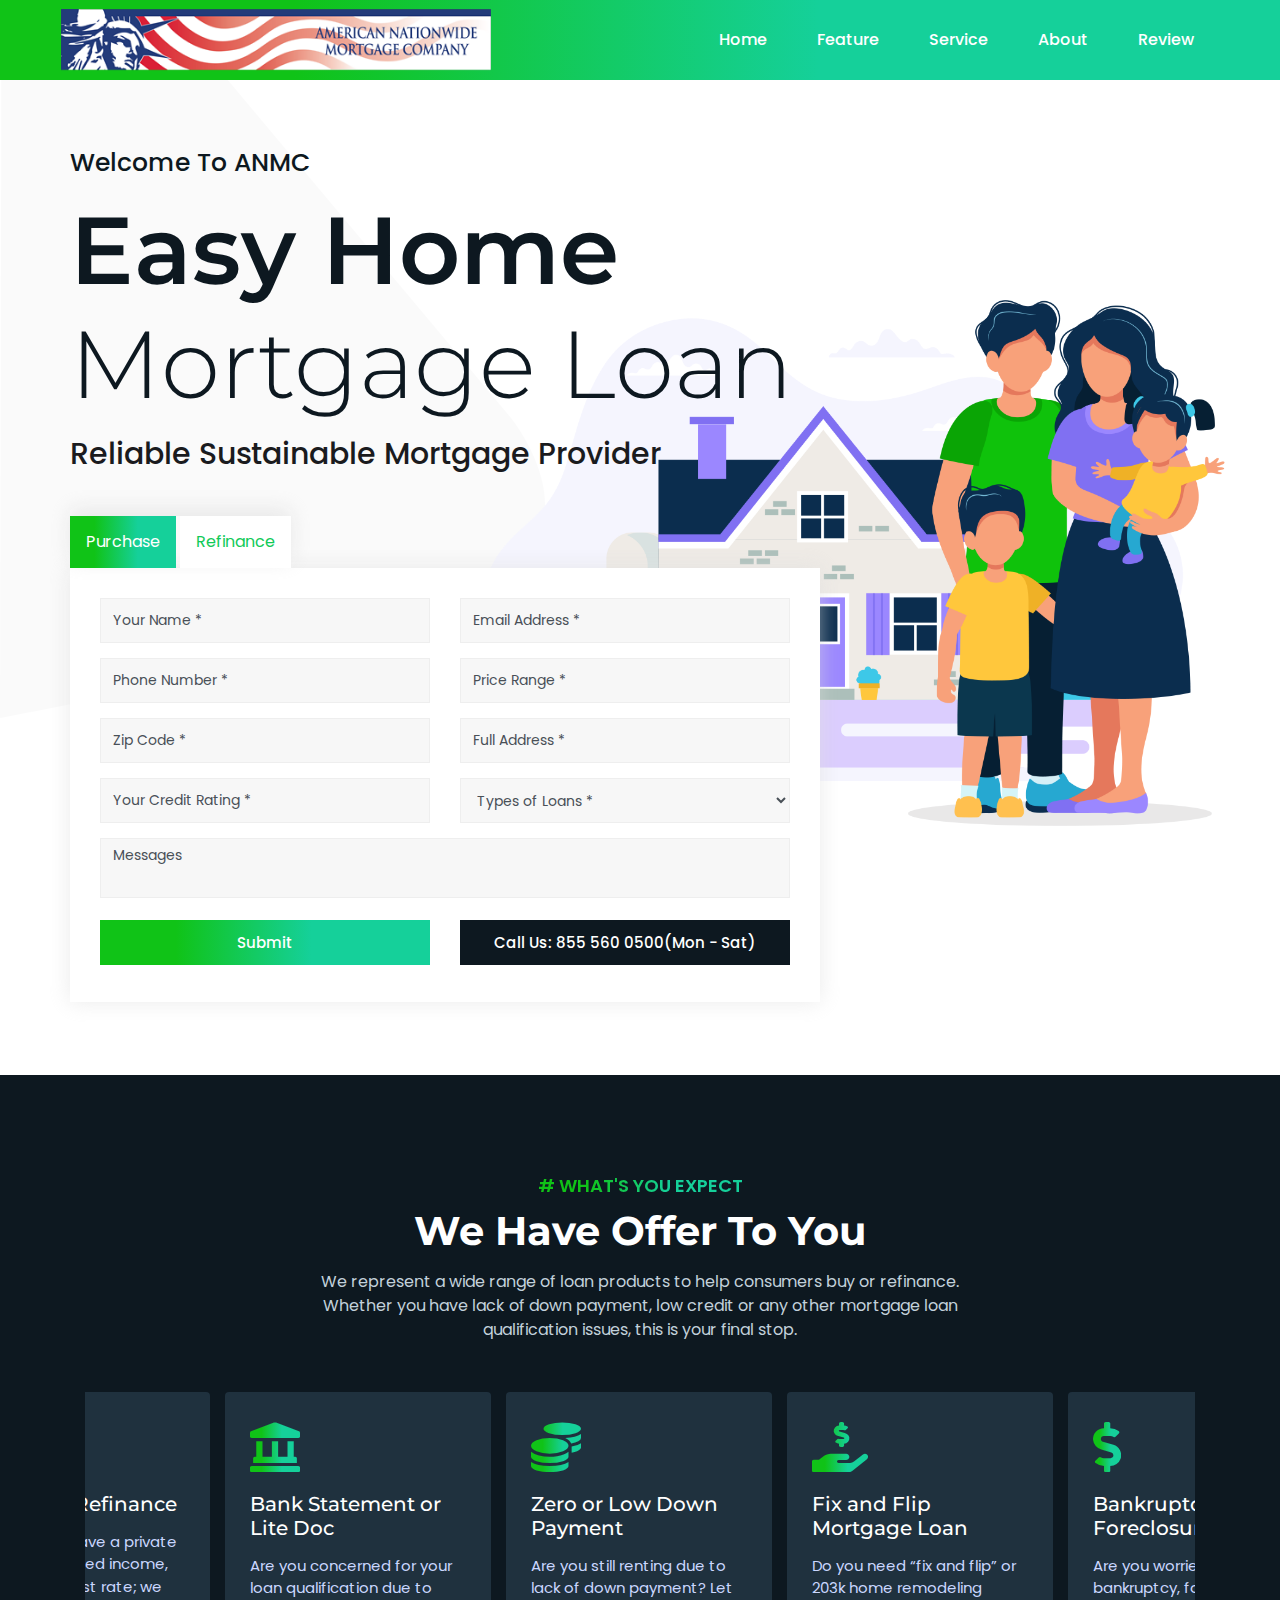
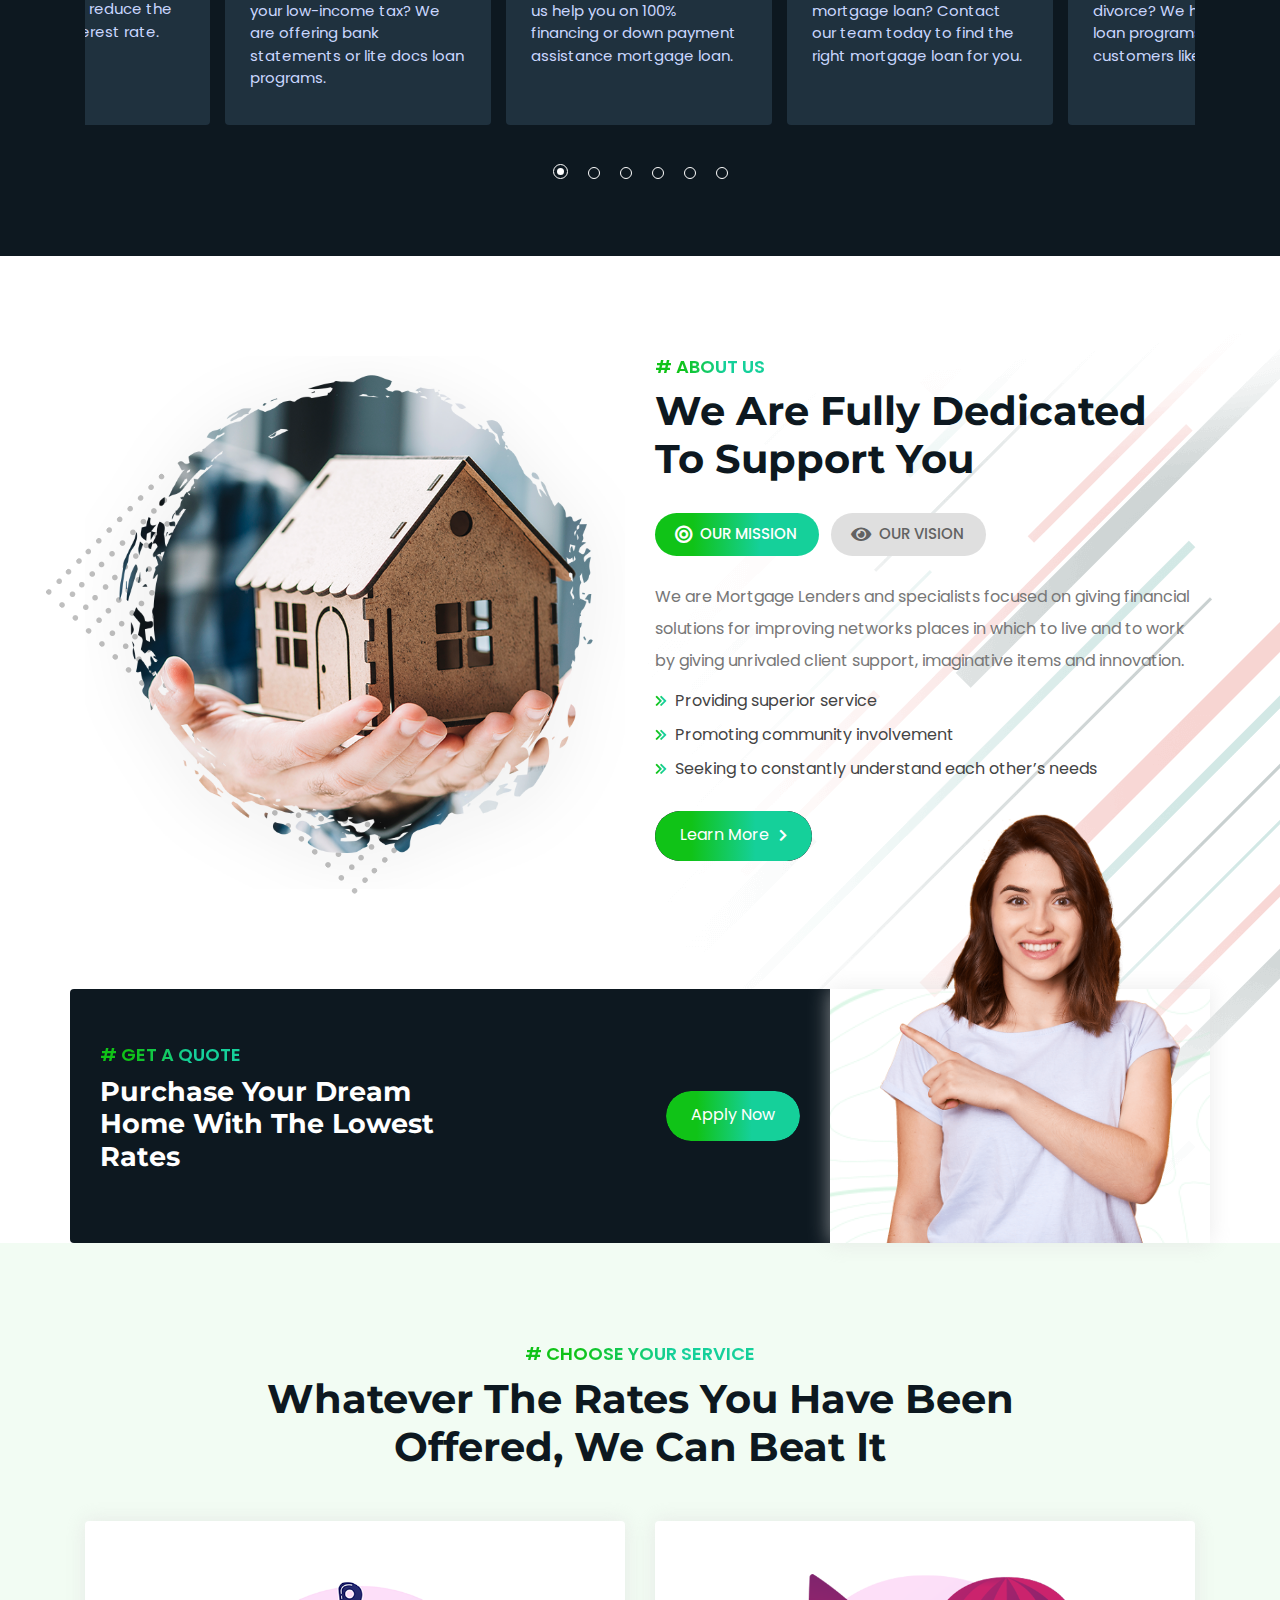
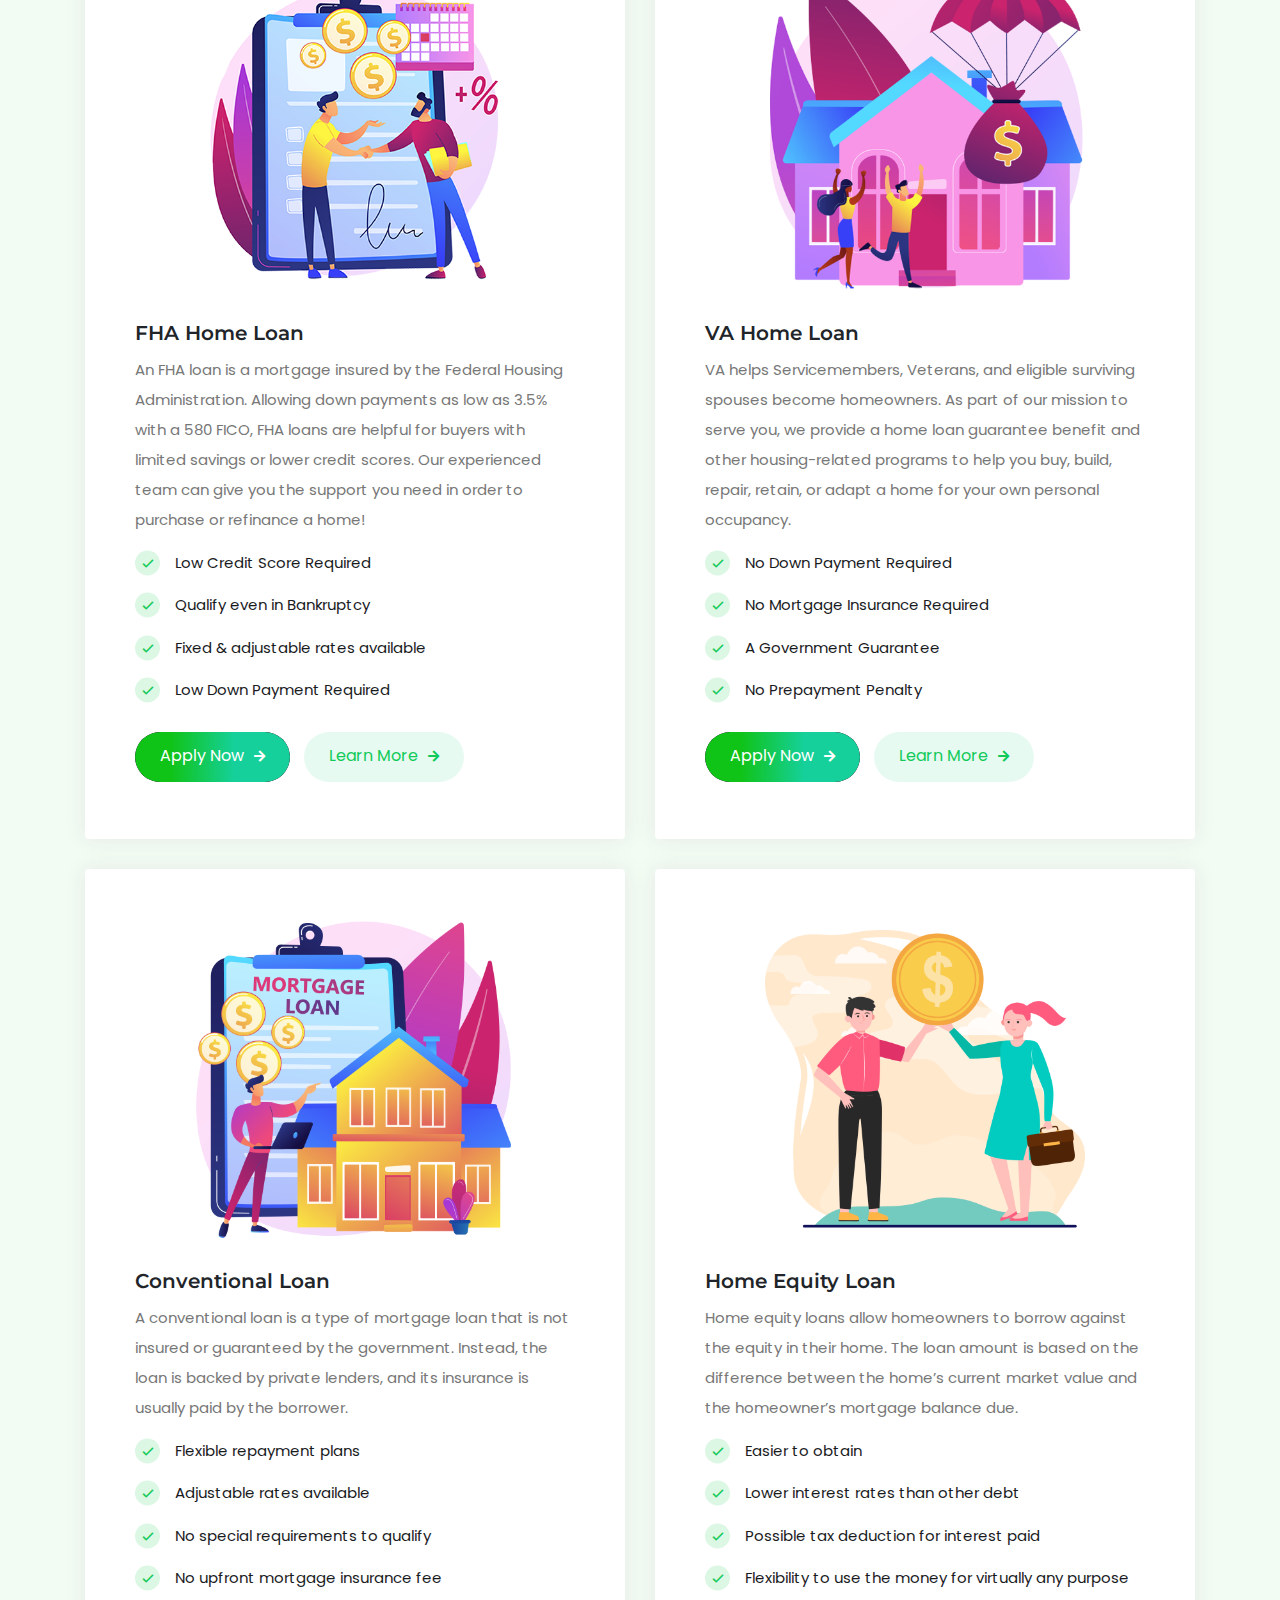
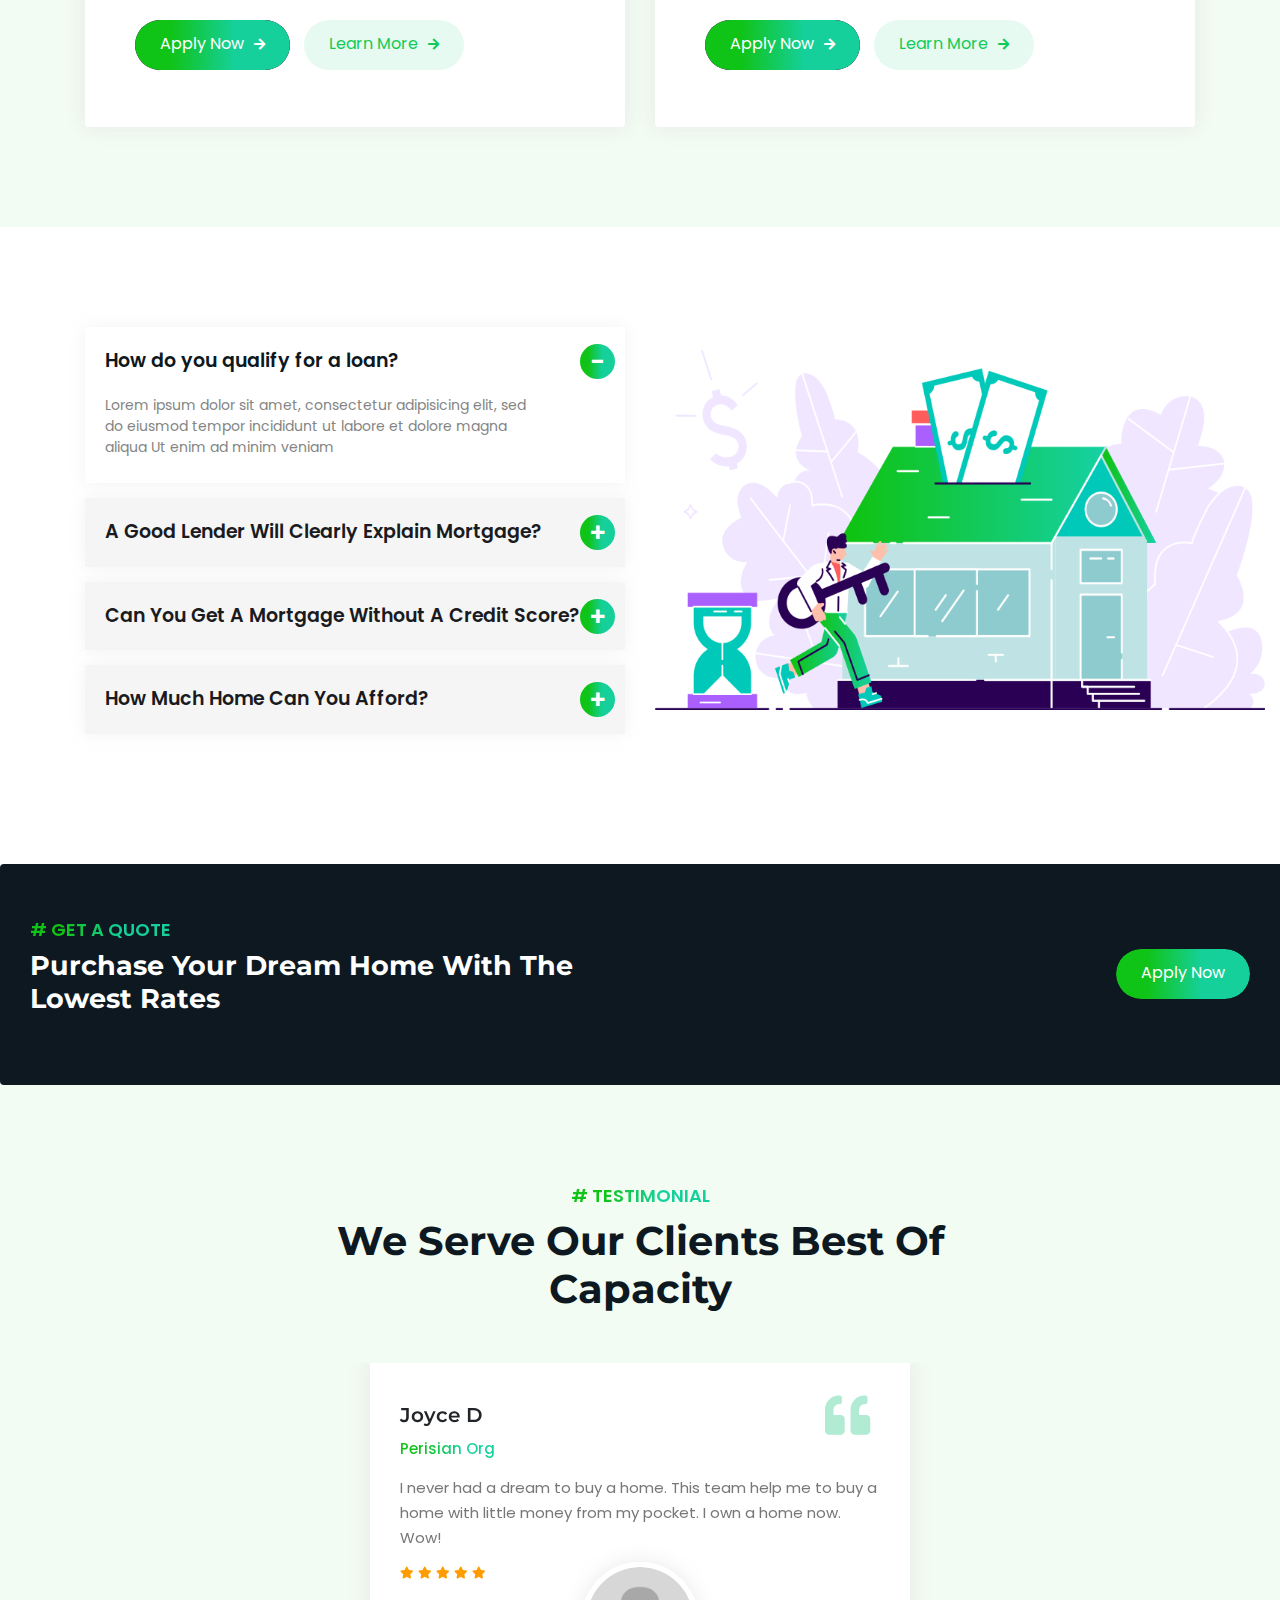
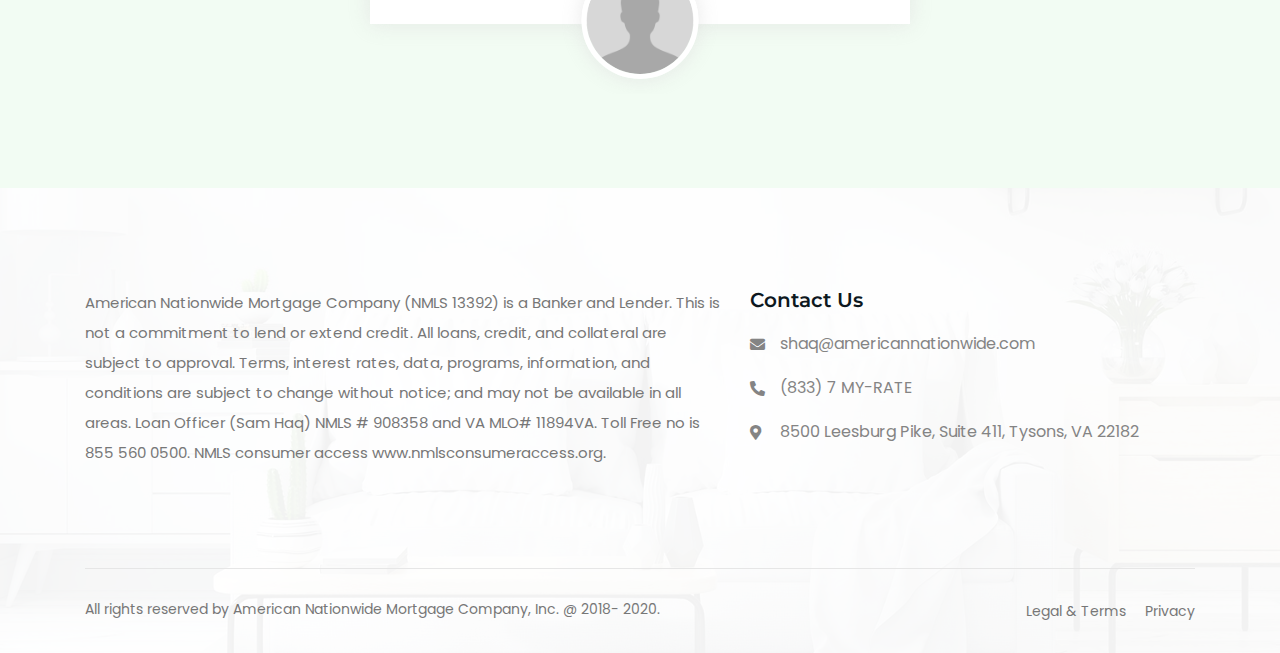
<file: index.html>
<!doctype html>
<html lang="en">

  <head>
    <meta charset="utf-8">
    <meta name="description" content="description">
    <meta name="viewport" content="width=device-width, initial-scale=1">

    <!-- title here -->
    <title>ANMC</title>

    <!-- favicon here -->
    <link rel="icon" href="img/logo.png" type="image/png" sizes="16x16">

    <!-- all CSS here -->
    <link rel="stylesheet" href="css/bootstrap.min.css">
    <link rel="stylesheet" href="css/fontawesome-all.min.css">
    <link rel="stylesheet" href="css/owl.carousel.min.css">
    <link rel="stylesheet" href="css/owl.theme.default.min.css">
    <link rel="stylesheet" href="css/main.css">
    <link rel="stylesheet" href="css/responsive.css">

  </head>

  <body>
    <!--[if IE]>
    <p class="browserupgrade">You are using an <strong>outdated</strong> browser. Please <a href="https://browsehappy.com/">upgrade your browser</a> to improve your experience and security.</p>
  <![endif]-->

    <!-- Add your site or application content here -->

    <!-- header area start -->
    <header>
      <div class="container-fluid">
        <nav class="navbar navbar-expand-lg">
          <a class="navbar-brand" href="#"><img src="img/logo.png" alt="logo" class="img-fluid"></a>
          <button class="navbar-toggler d-lg-none" type="button" data-toggle="collapse" data-target="#main-nav">
            <span><i class="fas fa-bars"></i></span>
          </button>
          <div class="collapse navbar-collapse" id="main-nav">
            <ul class="main-nav navbar-nav ml-auto">
              <li class="nav-item active">
                <a class="nav-link" href="#">Home</a>
              </li>
              <li class="nav-item active">
                <a class="nav-link" href="#feature">Feature</a>
              </li>
              <li class="nav-item active">
                <a class="nav-link" href="#service">Service</a>
              </li>
              <li class="nav-item active">
                <a class="nav-link" href="#about">About</a>
              </li>
              <li class="nav-item active">
                <a class="nav-link" href="#review">Review</a>
              </li>
            </ul>
          </div>
        </nav>
      </div>
    </header>
    <!-- header area end -->

    <!-- home area start -->
    <section class="home" id="home">
      <div class="home-banner">
        <img src="img/banner1.png" alt="home" class="home-banner-1">
        <img src="img/banner-main.png" alt="home" class="home-banner-2 d-none d-md-inline">
      </div>
      <div class="home-content-wrapper">
        <div class="container-fluid">
          <div class="home-content">
            <h4>Welcome to ANMC</h4>
            <h1>Easy Home <span>Mortgage Loan</span></h1>
            <p>Reliable Sustainable Mortgage Provider</p>
            <div class="home-form-wrapper" id="apply-form">
              <ul class="home-tab-list nav nav-pills">
                <li class=" nav-item">
                  <a class="nav-link active" data-toggle="pill" href="#home-purchase">Purchase</a>
                </li>
                <li class="nav-item">
                  <a class="nav-link" data-toggle="pill" href="#home-refinance">Refinance</a>
                </li>
              </ul>

              <div class="home-tab-content tab-content" id="pills-tabContent">
                <div class="tab-pane fade show active" id="home-purchase">
                  <div class="home-form">
                    <form>
                      <div class="row">
                        <div class="col-sm-6">
                          <div class="single-form-input">
                            <input type="text" name="" id="" placeholder="Your Name *">
                          </div>
                        </div>

                        <div class="col-sm-6">
                          <div class="single-form-input">
                            <input type="email" name="" id="" placeholder="Email Address *">
                          </div>
                        </div>

                        <div class="col-sm-6">
                          <div class="single-form-input">
                            <input type="email" name="" id="" placeholder="Phone Number *">
                          </div>
                        </div>

                        <div class="col-sm-6">
                          <div class="single-form-input">
                            <input type="email" name="" id="" placeholder="Price Range *">
                          </div>
                        </div>

                        <div class="col-sm-6">
                          <div class="single-form-input">
                            <input type="email" name="" id="" placeholder="Zip Code *">
                          </div>
                        </div>

                        <div class="col-sm-6">
                          <div class="single-form-input">
                            <input type="email" name="" id="" placeholder="Full Address *">
                          </div>
                        </div>

                        <div class="col-sm-6">
                          <div class="single-form-input">
                            <input type="email" name="" id="" placeholder="Your Credit Rating *">
                          </div>
                        </div>

                        <div class="col-sm-6">
                          <div class="single-form-input">
                            <select name="" id="">
                              <option selected disabled>Types of Loans *</option>
                              <option value="FHA/ VA Loan">FHA/ VA Loan</option>
                              <option value="Conventional Loan">Conventional Loan</option>
                              <option value="100% Financing">100% Financing</option>
                              <option value="Tough Loan">Tough Loan</option>
                              <option value="Lite/ No Doc Loan">Lite/ No Doc Loan</option>
                            </select>
                          </div>
                        </div>

                        <div class="col-12">
                          <div class="single-form-input">
                            <textarea name="" id="" placeholder="Messages"></textarea>
                          </div>
                        </div>

                        <div class="col-sm-6">
                          <a href="#" class="button home-btn-1">Submit</a>
                        </div>

                        <div class="col-sm-6">
                          <a href="tel:8555600500" class="button home-btn-2">Call Us: 855 560 0500(Mon - Sat)</a>
                        </div>
                      </div>
                    </form>
                  </div>
                </div>

                <div class="tab-pane fade" id="home-refinance">
                  <div class="home-form">
                    <form>
                      <div class="row">
                        <div class="col-sm-6">
                          <div class="single-form-input">
                            <input type="text" name="" id="" placeholder="Your Name *">
                          </div>
                        </div>

                        <div class="col-sm-6">
                          <div class="single-form-input">
                            <input type="email" name="" id="" placeholder="Email Address *">
                          </div>
                        </div>

                        <div class="col-sm-6">
                          <div class="single-form-input">
                            <input type="email" name="" id="" placeholder="Phone Number *">
                          </div>
                        </div>

                        <div class="col-sm-6">
                          <div class="single-form-input">
                            <input type="email" name="" id="" placeholder="Price Range *">
                          </div>
                        </div>

                        <div class="col-sm-6">
                          <div class="single-form-input">
                            <input type="email" name="" id="" placeholder="Zip Code *">
                          </div>
                        </div>

                        <div class="col-sm-6">
                          <div class="single-form-input">
                            <input type="email" name="" id="" placeholder="Full Address *">
                          </div>
                        </div>

                        <div class="col-sm-6">
                          <div class="single-form-input">
                            <input type="email" name="" id="" placeholder="Your Credit Rating *">
                          </div>
                        </div>

                        <div class="col-sm-6">
                          <div class="single-form-input">
                            <select name="" id="">
                              <option selected disabled>Types of Loans</option>
                              <option value="FHA/ VA Loan">FHA/ VA Loan</option>
                              <option value="Conventional Loan">Conventional Loan</option>
                              <option value="100% Financing">100% Financing</option>
                              <option value="Tough Loan">Tough Loan</option>
                              <option value="Lite/ No Doc Loan">Lite/ No Doc Loan</option>
                            </select>
                          </div>
                        </div>

                        <div class="col-12">
                          <div class="single-form-input">
                            <textarea name="" id="" placeholder="Messages"></textarea>
                          </div>
                        </div>

                        <div class="col-sm-6">
                          <a href="#" class="button home-btn-1">Submit</a>
                        </div>

                        <div class="col-sm-6">
                          <a href="tel:8555600500" class="button home-btn-2">Call Us: 855 560 0500(Mon - Sat)</a>
                        </div>
                      </div>
                    </form>
                  </div>
                </div>
              </div>
            </div>
          </div>
        </div>
      </div>
    </section>
    <!-- home area end -->

    <!-- feature area start -->
    <section id="feature" class="feature sec-pad-top sec-pad-bottom">
      <div class="container">
        <div class="section-title">
          <h5># WHAT'S YOU EXPECT</h5>
          <h3>We Have Offer To You</h3>
          <p>We represent a wide range of loan products to help consumers buy or refinance. Whether you have lack of down payment, low credit or any other mortgage loan qualification issues, this is
            your final stop.</p>
        </div>

        <div class="owl-carousel feature-slider">
          <div class="single-feature">
            <i class="fas fa-coins"></i>
            <h4>Zero or Low Down Payment</h4>
            <p>Are you still renting due to lack of down payment? Let us help you on 100% financing or down payment assistance mortgage loan.</p>
          </div>

          <div class="single-feature">
            <i class="fas fa-hand-holding-usd"></i>
            <h4>Fix and Flip Mortgage Loan</h4>
            <p>Do you need “fix and flip” or 203k home remodeling mortgage loan? Contact our team today to find the right mortgage loan for you.</p>
          </div>

          <div class="single-feature">
            <i class="fas fa-dollar-sign"></i>
            <h4>Bankruptcy or Foreclosure</h4>
            <p>Are you worried for your past bankruptcy, foreclosure, or divorce? We have several loan programs to help customers like you.</p>
          </div>

          <div class="single-feature">
            <i class="fas fa-usd-circle"></i>
            <h4>Bank Fallout Mortgage Loan</h4>
            <p>Have you been declined by your local bank or broker? Our experienced team can help you to find the right loan program and qualify the loan.</p>
          </div>

          <div class="single-feature">
            <i class="fas fa-wallet"></i>
            <h4>Mortgage Refinance</h4>
            <p>Whether you have a private mortgage, stated income, or higher interest rate; we can help you to reduce the payment or interest rate.</p>
          </div>

          <div class="single-feature">
            <i class="fas fa-landmark"></i>
            <h4>Bank Statement or Lite Doc</h4>
            <p>Are you concerned for your loan qualification due to your low-income tax? We are offering bank statements or lite docs loan programs.</p>
          </div>
        </div>
      </div>
    </section>
    <!-- feature area end -->

    <!-- about area start -->
    <section id="about" class="about sec-pad-bottom sec-pad-top">
      <div class="about-shape">
        <img src="img/about-shape2.png" class="img-fluid">
      </div>
      <div class="container">
        <div class="row">
          <div class="col-md-6">
            <div class="about-img">
              <img src="img/about-main.png" alt="img" class="img-fluid">
              <img src="img/about-shape.png" class="img-fluid about-img-shape">
            </div>
          </div>

          <div class="col-md-6">
            <div class="about-content">
              <div class="section-title">
                <h5># about us</h5>
                <h3>We Are Fully Dedicated To Support You</h3>
              </div>
              <div class="about-mission">
                <ul class="nav nav-pills" id="pills-tab-two" role="tablist">
                  <li class="nav-item" role="presentation">
                    <a class="nav-default active" data-toggle="pill" href="#mission-tab">
                      <i class="fas fa-bullseye"></i>
                      OUR MISSION
                    </a>
                  </li>
                  <li class="nav-item" role="presentation">
                    <a class="nav-default" data-toggle="pill" href="#vission-tab">
                      <i class="fas fa-eye"></i>
                      OUR VISION
                    </a>
                  </li>
                </ul>

                <div class="tab-content">
                  <div class="tab-pane fade show active" id="mission-tab">
                    <p>We are Mortgage Lenders and specialists focused on giving financial solutions for improving networks places in which to live and to work by giving unrivaled client support,
                      imaginative items and innovation.</p>
                    <ul>
                      <li>
                        Providing superior service
                      </li>
                      <li>
                        Promoting community involvement
                      </li>
                      <li>
                        Seeking to constantly understand each other’s needs
                      </li>
                    </ul>
                    <a class="button round-btn-1"" href=" #" target="_blank">
                      Learn More
                      <i class="fas fa-chevron-right"></i>
                    </a>
                  </div>

                  <div class="tab-pane fade" id="vission-tab">
                    <p>Our vision is to be the best Mortgage Lender in our locale by being the #1trustworthy financing hotspot for our customers and reference accomplices, turning into the highest
                      point-of-mind decision for all their home loan financing requires.</p>
                    <ul>
                      <li>
                        Developing mutual trust
                      </li>
                      <li>
                        Providing Total Customer Satisfaction
                      </li>
                      <li>
                        Consistently advancing to set proper standard for our industry
                      </li>
                    </ul>
                    <a class="button round-btn-1" href="#" target="_blank">
                      Learn More
                      <i class="fas fa-chevron-right"></i>
                    </a>
                  </div>
                </div>
              </div>
            </div>
          </div>
        </div>
      </div>
    </section>
    <!-- about area end -->

    <!-- c2a area start -->
    <section id="c2a" class="c2a">
      <div class="container-fluid px-0">
        <div class="row no-gutters">
          <div class="col-lg-8">
            <div class="c2a-content">
              <div class="section-title">
                <h5># get a quote</h5>
                <h3>Purchase Your Dream Home With The Lowest Rates</h3>
              </div>
              <a href="#apply-form" class="button round-btn-1 ctn-btn">apply now</a>
            </div>
          </div>

          <div class="col-lg-4">
            <div class="c2a-img">
              <img src="img/c2a-img.png" class="c2a-img-1 d-none d-lg-inline">
              <img src="img/c2a-img-phone.png" class="c2a-img-1 d-inline d-lg-none">
            </div>
          </div>
        </div>
      </div>
    </section>
    <!-- c2a area end -->

    <!-- sercice area start -->
    <section id="service" class="service sec-pad-top sec-pad-bottom">
      <div class="container">
        <div class="section-title">
          <h5># CHOOSE YOUR SERVICE</h5>
          <h3>Whatever The Rates You Have Been Offered, We Can Beat It</h3>
        </div>
        <div class="row">
          <div class="col-md-6">
            <div class="service-item">
              <div class="service-img">
                <img src="img/service1.png" alt="Service">
              </div>
              <div class="service-content">
                <h4>FHA Home Loan</h4>
                <p>An FHA loan is a mortgage insured by the Federal Housing Administration. Allowing down payments as low as 3.5% with a 580 FICO, FHA loans are helpful for buyers with limited savings
                  or lower credit scores. Our experienced team can give you the support you need in order to purchase or refinance a home!</p>
                <ul>
                  <li>
                    Low Credit Score Required
                  </li>
                  <li>
                    Qualify even in Bankruptcy
                  </li>
                  <li>
                    Fixed & adjustable rates available
                  </li>
                  <li>
                    Low Down Payment Required
                  </li>
                </ul>
                <div class="service-btn-wrap">
                  <a class="button round-btn-1" href="#apply-form">
                    Apply now
                    <i class="fas fa-arrow-right"></i>
                  </a>
                  <a class="button round-btn-2 service-btn" href="#" target="_blank">
                    Learn More
                    <i class="fas fa-arrow-right"></i>
                  </a>
                </div>
              </div>
            </div>
          </div>

          <div class="col-md-6">
            <div class="service-item">
              <div class="service-img">
                <img src="img/service2.png" alt="Service">
              </div>
              <div class="service-content">
                <h4>VA Home Loan</h4>
                <p>VA helps Servicemembers, Veterans, and eligible surviving spouses become homeowners. As part of our mission to serve you, we provide a home loan guarantee benefit and other
                  housing-related programs to help you buy, build, repair, retain, or adapt a home for your own personal occupancy.</p>
                <ul>
                  <li>
                    No Down Payment Required
                  </li>
                  <li>
                    No Mortgage Insurance Required
                  </li>
                  <li>
                    A Government Guarantee
                  </li>
                  <li>
                    No Prepayment Penalty
                  </li>
                </ul>
                <div class="service-btn-wrap">
                  <a class="button round-btn-1" href="#apply-form">
                    Apply now
                    <i class="fas fa-arrow-right"></i>
                  </a>
                  <a class="button round-btn-2 service-btn" href="#" target="_blank">
                    Learn More
                    <i class="fas fa-arrow-right"></i>
                  </a>
                </div>
              </div>
            </div>
          </div>

          <div class="col-md-6">
            <div class="service-item">
              <div class="service-img">
                <img src="img/service3.png" alt="Service">
              </div>
              <div class="service-content">
                <h4>Conventional Loan</h4>
                <p>A conventional loan is a type of mortgage loan that is not insured or guaranteed by the government. Instead, the loan is backed by private lenders, and its insurance is usually paid
                  by the borrower.</p>
                <ul>
                  <li>
                    Flexible repayment plans
                  </li>
                  <li>
                    Adjustable rates available
                  </li>
                  <li>
                    No special requirements to qualify
                  </li>
                  <li>
                    No upfront mortgage insurance fee
                  </li>
                </ul>
                <div class="service-btn-wrap">
                  <a class="button round-btn-1" href="#apply-form">
                    Apply now
                    <i class="fas fa-arrow-right"></i>
                  </a>
                  <a class="button round-btn-2 service-btn" href="#" target="_blank">
                    Learn More
                    <i class="fas fa-arrow-right"></i>
                  </a>
                </div>
              </div>
            </div>
          </div>

          <div class="col-md-6">
            <div class="service-item">
              <div class="service-img">
                <img src="img/service4.png" alt="Service">
              </div>
              <div class="service-content">
                <h4>Home Equity Loan</h4>
                <p>Home equity loans allow homeowners to borrow against the equity in their home. The loan amount is based on the difference between the home’s current market value and the homeowner’s
                  mortgage balance due.</p>
                <ul>
                  <li>
                    Easier to obtain
                  </li>
                  <li>
                    Lower interest rates than other debt
                  </li>
                  <li>
                    Possible tax deduction for interest paid
                  </li>
                  <li>
                    Flexibility to use the money for virtually any purpose
                  </li>
                </ul>
                <div class="service-btn-wrap">
                  <a class="button round-btn-1" href="#apply-form">
                    Apply now
                    <i class="fas fa-arrow-right"></i>
                  </a>
                  <a class="button round-btn-2 service-btn" href="#" target="_blank">
                    Learn More
                    <i class="fas fa-arrow-right"></i>
                  </a>
                </div>
              </div>
            </div>
          </div>
        </div>
      </div>
    </section>
    <!-- sercice area end -->

    <!-- faq area start -->
    <section id="faq" class="faq sec-pad-bottom sec-pad-top">
      <div class="container-fluid">
        <div class="row align-items-center">
          <div class="col-lg-6">
            <div class="faq-content">
              <ul class="accordion">
                <li>
                  <a class="">How do you qualify for a loan?</a>
                  <p style="display: none;">Lorem ipsum dolor sit amet, consectetur adipisicing elit, sed do eiusmod tempor incididunt ut labore et dolore magna aliqua Ut enim ad minim veniam</p>
                </li>
                <li>
                  <a class="">A Good Lender Will Clearly Explain Mortgage?</a>
                  <p style="display: none;">Lorem ipsum dolor sit amet, consectetur adipisicing elit, sed do eiusmod tempor incididunt ut labore et dolore magna aliqua Ut enim ad minim veniam</p>
                </li>
                <li>
                  <a class="">Can You Get A Mortgage Without A Credit Score?</a>
                  <p style="display: none;">Lorem ipsum dolor sit amet, consectetur adipisicing elit, sed do eiusmod tempor incididunt ut labore et dolore magna aliqua Ut enim ad minim veniam</p>
                </li>
                <li>
                  <a>How Much Home Can You Afford?</a>
                  <p style="display: none;">Lorem ipsum dolor sit amet, consectetur adipisicing elit, sed do eiusmod tempor incididunt ut labore et dolore magna aliqua Ut enim ad minim veniam</p>
                </li>
              </ul>
            </div>
          </div>

          <div class="col-lg-6">
            <div class="faq-img">
              <img src="img/faq.png" alt="faq" class="img-fluid">
            </div>
          </div>
        </div>
      </div>
    </section>
    <!-- faq area end -->

    <!-- c2a area start -->
    <section id="c2a" class="c2a alt">
      <div class="container-fluid px-0">
        <div class="row">
          <div class="col-12">
            <div class="c2a-content">
              <div class="section-title">
                <h5># get a quote</h5>
                <h3>Purchase Your Dream Home With The Lowest Rates</h3>
              </div>
              <a href="#apply-form" class="button round-btn-1 ctn-btn">apply now</a>
            </div>
          </div>
        </div>
      </div>
    </section>
    <!-- c2a area end -->

    <!-- testimonial area start -->
    <section id="review" class="review sec-pad-bottom sec-pad-top">
      <div class="container">
        <div class="section-title">
          <h5># TESTIMONIAL</h5>
          <h3>We Serve Our Clients Best Of Capacity</h3>
        </div>
        <div class="owl-carousel review-slider">
          <div class="single-review">
            <div class="review-content">
              <h3>Joyce D</h3>
              <span>Perisian Org</span>
              <p>I never had a dream to buy a home. This team help me to buy a home with little money from my pocket. I own a home now. Wow!</p>
              <ul class="review-star">
                <li>
                  <i class="fas fa-star"></i>
                </li>
                <li>
                  <i class="fas fa-star"></i>
                </li>
                <li>
                  <i class="fas fa-star"></i>
                </li>
                <li>
                  <i class="fas fa-star"></i>
                </li>
                <li>
                  <i class="fas fa-star"></i>
                </li>
              </ul>
            </div>
            <div class="review-img">
              <img src="img/avatar-placeholder.png" alt="Lover">
            </div>
            <div class="review-icon">
              <i class="fas fa-quote-left"></i>
            </div>
          </div>

          <div class="single-review">
            <div class="review-content">
              <h3>Anna M</h3>
              <span>Perisian Org</span>
              <p>Thanks to Sam and his team. Their site is so great to make our home purchase smooth and fast. Definitely recommend.</p>
              <ul class="review-star">
                <li>
                  <i class="fas fa-star"></i>
                </li>
                <li>
                  <i class="fas fa-star"></i>
                </li>
                <li>
                  <i class="fas fa-star"></i>
                </li>
                <li>
                  <i class="fas fa-star"></i>
                </li>
                <li>
                  <i class="fas fa-star"></i>
                </li>
              </ul>
            </div>
            <div class="review-img">
              <img src="img/avatar-placeholder.png" alt="Lover">
            </div>
            <div class="review-icon">
              <i class="fas fa-quote-left"></i>
            </div>
          </div>

          <div class="single-review">
            <div class="review-content">
              <h3>Jonathon G</h3>
              <span>Perisian Org</span>
              <p>Best loan experience ever. They have helped me to buy our dream home when other lenders could not approve my loan. Thanks a lot.</p>
              <ul class="review-star">
                <li>
                  <i class="fas fa-star"></i>
                </li>
                <li>
                  <i class="fas fa-star"></i>
                </li>
                <li>
                  <i class="fas fa-star"></i>
                </li>
                <li>
                  <i class="fas fa-star"></i>
                </li>
                <li>
                  <i class="fas fa-star"></i>
                </li>
              </ul>
            </div>
            <div class="review-img">
              <img src="img/avatar-placeholder.png" alt="Lover">
            </div>
            <div class="review-icon">
              <i class="fas fa-quote-left"></i>
            </div>
          </div>
        </div>
      </div>
    </section>
    <!-- testimonial area end -->

    <!-- footer area start -->
    <footer>
      <div class="container">
        <div class="row">
          <div class="col-lg-7 col-12">
            <div class="foot-desc">
              <p>American Nationwide Mortgage Company (NMLS 13392) is a Banker and Lender. This is not a commitment to lend or extend credit. All loans, credit, and collateral are subject to approval.
                Terms, interest rates, data, programs, information, and conditions are subject to change without notice; and may not be available in all areas. Loan Officer (Sam Haq) NMLS # 908358 and
                VA MLO# 11894VA. Toll Free no is 855 560 0500. NMLS consumer access www.nmlsconsumeraccess.org. </p>
            </div>
          </div> <!-- col end -->

          <div class="col-lg-5 col-md-6">
            <div class="foot-contact active" id="foot-contact">
              <h5 class="foot-head">Contact Us</h5>
              <ul class="foot-contact-info">
                <li><i class="fas fa-envelope"></i> <span><a href="mailto:shaq@americannationwide.com"></a>shaq@americannationwide.com</a></span></li>
                <li><i class="fas fa-phone-alt"></i> <span><a href="tel:8337MYRATE">(833) 7 MY-RATE</a></span></li>
                <li><i class="fas fa-map-marker-alt"></i> <span>8500 Leesburg Pike, Suite 411, Tysons, VA 22182</span></li>
              </ul>
            </div>
          </div> <!-- col end -->
        </div>

        <div class="copyright">
          <div class="row">
            <div class="col-md-7">
              <div class="copyright-text">
                All rights reserved by American Nationwide Mortgage Company, Inc. @ 2018- 2020.
              </div>
            </div>

            <div class="col-md-5">
              <ul class="privacy-links">
                <li><a href="legal-and-terms.html">Legal &amp; Terms</a></li>
                <li><a href="privacy-policy.html">Privacy</a></li>
              </ul>
            </div>
          </div>
        </div>
      </div>
    </footer>
    <!-- footer area end -->

    <!-- jQuery JS -->
    <script src="js/vendor/modernizr-3.8.0.min.js"></script>
    <script src="js/vendor/jquery-3.4.1.min.js"></script>

    <!-- bootstrap JS -->
    <script src="js/popper.min.js"></script>
    <script src="js/bootstrap.min.js"></script>

    <!-- owl carosel -->
    <script src="js/owl.carousel.min.js"></script>

    <!-- main JS -->
    <script src="js/main.js"></script>

  </body>

</html>
</file>
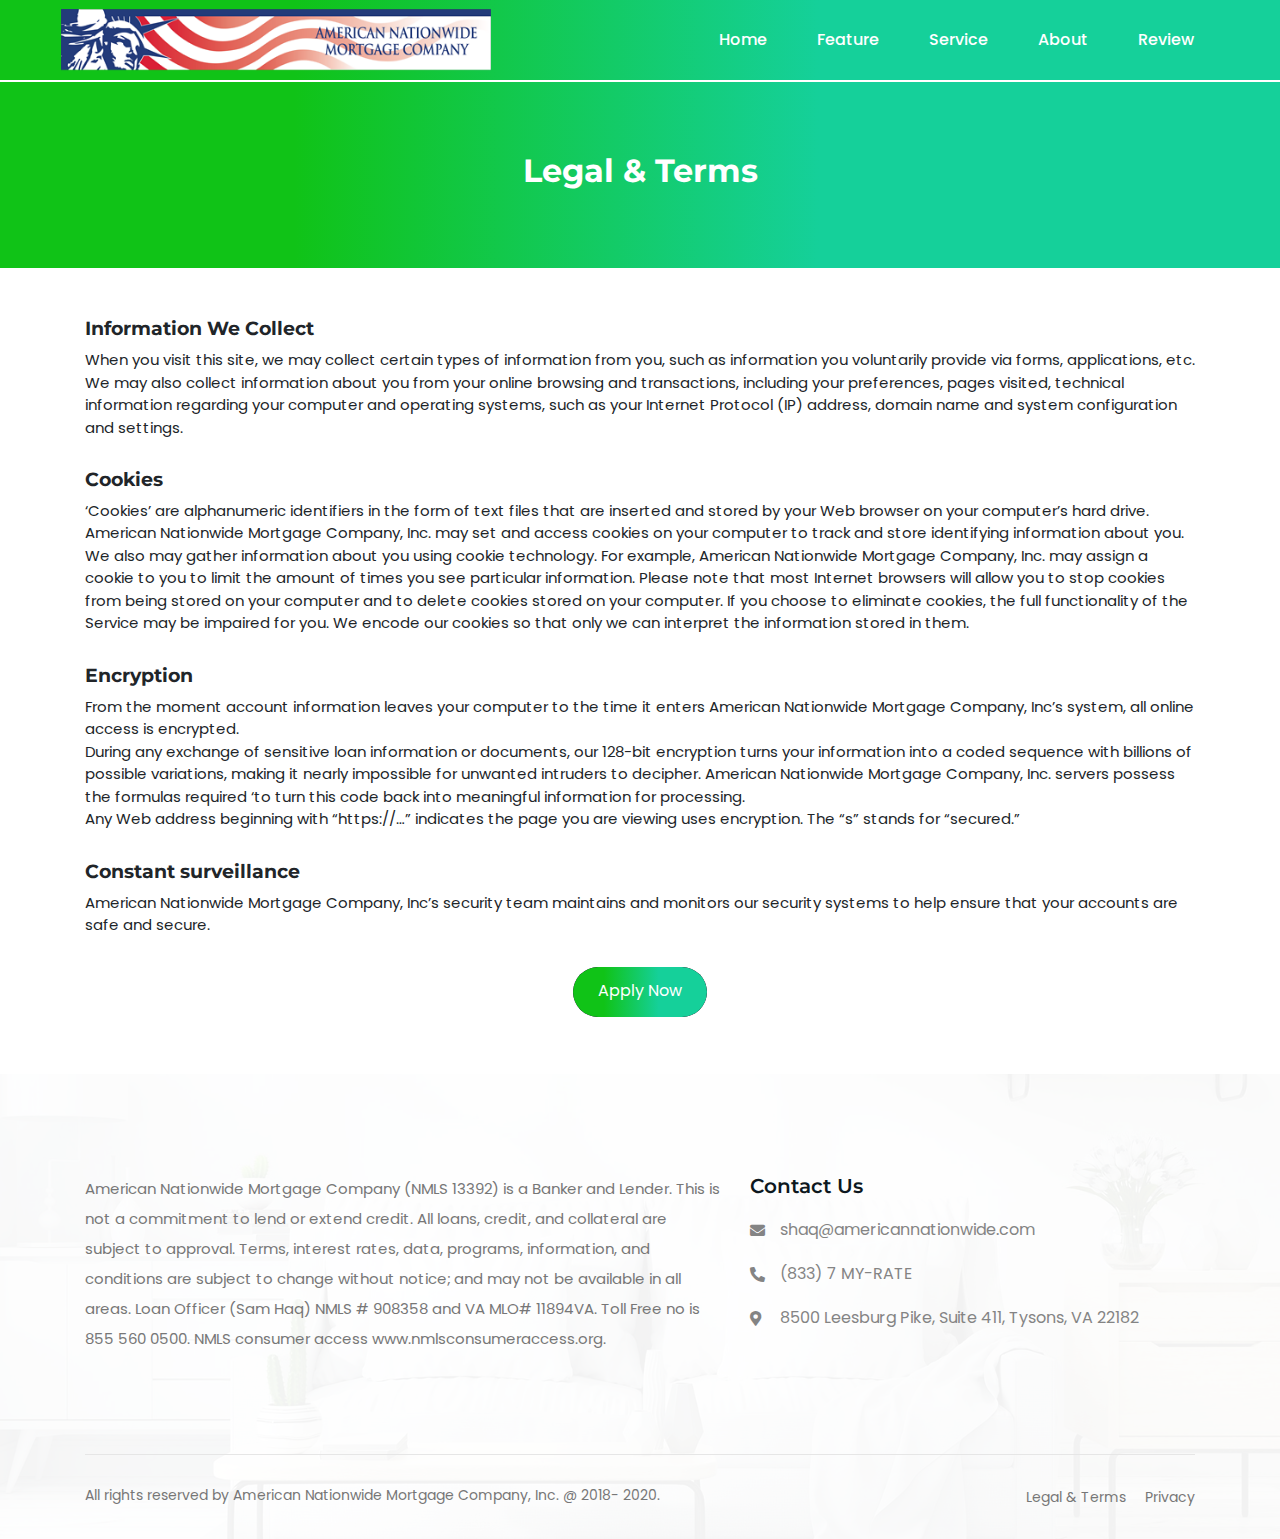
<file: legal-and-terms.html>
<!doctype html>
<html lang="en">

  <head>
    <meta charset="utf-8">
    <meta name="description" content="description">
    <meta name="viewport" content="width=device-width, initial-scale=1">

    <!-- title here -->
    <title>ANMC</title>

    <!-- favicon here -->
    <link rel="icon" href="img/logo.png" type="image/png" sizes="16x16">

    <!-- all CSS here -->
    <link rel="stylesheet" href="css/bootstrap.min.css">
    <link rel="stylesheet" href="css/fontawesome-all.min.css">
    <link rel="stylesheet" href="css/owl.carousel.min.css">
    <link rel="stylesheet" href="css/owl.theme.default.min.css">

    <link rel="stylesheet" href="css/main.css">
    <link rel="stylesheet" href="css/responsive.css">

  </head>

  <body>
    <!--[if IE]>
    <p class="browserupgrade">You are using an <strong>outdated</strong> browser. Please <a href="https://browsehappy.com/">upgrade your browser</a> to improve your experience and security.</p>
  <![endif]-->

    <!-- Add your site or application content here -->

    <!-- header area start -->
    <header class="position-relative">
      <div class="container-fluid">
        <nav class="navbar navbar-expand-lg">
          <a class="navbar-brand" href="#"><img src="img/logo.png" alt="logo" class="img-fluid"></a>
          <button class="navbar-toggler d-lg-none" type="button" data-toggle="collapse" data-target="#main-nav">
            <span><i class="fas fa-bars"></i></span>
          </button>
          <div class="collapse navbar-collapse" id="main-nav">
            <ul class="main-nav navbar-nav ml-auto">
              <li class="nav-item active">
                <a class="nav-link" href="index.html">Home</a>
              </li>
              <li class="nav-item active">
                <a class="nav-link" href="index.html#feature">Feature</a>
              </li>
              <li class="nav-item active">
                <a class="nav-link" href="index.html#service">Service</a>
              </li>
              <li class="nav-item active">
                <a class="nav-link" href="index.html#about">About</a>
              </li>
              <li class="nav-item active">
                <a class="nav-link" href="index.html#review">Review</a>
              </li>
            </ul>
          </div>
        </nav>
      </div>
    </header>
    <!-- header area end -->

    <!-- hero area start -->
    <section id="hero" class="hero">
      <div class="container">
        <h2>Legal & Terms</h2>
      </div>
    </section>
    <!-- hero area end -->

    <!-- legal content area start -->
    <section class="policy-content">
      <div class="container">
        <div class="per-policy">
          <h4 class="per-policy-title">Information We Collect</h4>
          <p class="per-policy-detail">
            When you visit this site, we may collect certain types of information from you, such as information you voluntarily provide via forms, applications, etc. We may also collect information
            about you from your online browsing and transactions, including your preferences, pages visited, technical information regarding your computer and operating systems, such as your Internet
            Protocol (IP) address, domain name and system configuration and settings.
          </p>
        </div>

        <div class="per-policy">
          <h4 class="per-policy-title">Cookies</h4>
          <p class="per-policy-detail">
            ‘Cookies’ are alphanumeric identifiers in the form of text files that are inserted and stored by your Web browser on your computer’s hard drive. American Nationwide Mortgage Company, Inc.
            may set and access cookies on your computer to track and store identifying information about you. We also may gather information about you using cookie technology. For example, American
            Nationwide Mortgage Company, Inc. may assign a cookie to you to limit the amount of times you see particular information. Please note that most Internet browsers will allow you to stop
            cookies from being stored on your computer and to delete cookies stored on your computer. If you choose to eliminate cookies, the full functionality of the Service may be impaired for you.
            We encode our cookies so that only we can interpret the information stored in them.
          </p>
        </div>

        <div class="per-policy">
          <h4 class="per-policy-title">Encryption</h4>
          <p class="per-policy-detail">
            From the moment account information leaves your computer to the time it enters American Nationwide Mortgage Company, Inc’s system, all online access is encrypted.
            <br>
            During any exchange of sensitive loan information or documents, our 128-bit encryption turns your information into a coded sequence with billions of possible variations, making it nearly
            impossible for unwanted intruders to decipher. American Nationwide Mortgage Company, Inc. servers possess the formulas required ‘to turn this code back into meaningful information for
            processing.
            <br>
            Any Web address beginning with “https://…” indicates the page you are viewing uses encryption. The “s” stands for “secured.”
          </p>
        </div>

        <div class="per-policy">
          <h4 class="per-policy-title">Constant surveillance</h4>
          <p class="per-policy-detail">
            American Nationwide Mortgage Company, Inc’s security team maintains and monitors our security systems to help ensure that your accounts are safe and secure.
          </p>
        </div>

        <div class="text-center">
          <a href="index.html#apply-form" class="button round-btn-1">Apply Now</a>
        </div>
      </div>
    </section>
    <!-- legal content area end -->


    <!-- footer area start -->
    <footer>
      <div class="container">
        <div class="row">
          <div class="col-lg-7 col-12">
            <div class="foot-desc">
              <p>American Nationwide Mortgage Company (NMLS 13392) is a Banker and Lender. This is not a commitment to lend or extend credit. All loans, credit, and collateral are subject to approval.
                Terms, interest rates, data, programs, information, and conditions are subject to change without notice; and may not be available in all areas. Loan Officer (Sam Haq) NMLS # 908358 and
                VA MLO# 11894VA. Toll Free no is 855 560 0500. NMLS consumer access www.nmlsconsumeraccess.org. </p>
            </div>
          </div> <!-- col end -->

          <div class="col-lg-5 col-md-6">
            <div class="foot-contact active" id="foot-contact">
              <h5 class="foot-head">Contact Us</h5>
              <ul class="foot-contact-info">
                <li><i class="fas fa-envelope"></i> <span><a href="mailto:shaq@americannationwide.com"></a>shaq@americannationwide.com</a></span></li>
                <li><i class="fas fa-phone-alt"></i> <span><a href="tel:8337MYRATE">(833) 7 MY-RATE</a></span></li>
                <li><i class="fas fa-map-marker-alt"></i> <span>8500 Leesburg Pike, Suite 411, Tysons, VA 22182</span></li>
              </ul>
            </div>

            <!-- <div class="foot-media">
              <h5 class="foot-head">Keep in touch</h5>
              <ul class="foot-social">
                <li id="f-fb"><a href="https://www.facebook.com/ezmortgagelender" target="_blank"><i class="fab fa-facebook-f"></i></a></li><a href="https://www.facebook.com/ezmortgagelender"
                  target="_blank">
                </a>
                <li id="f-insta"><a href="https://www.facebook.com/ezmortgagelender" target="_blank"></a><a href="https://www.instagram.com/residentiallender/" target="_blank"><i
                      class="fab fa-instagram"></i></a></li>
                <li id="f-linkdin"><a href="https://www.linkedin.com/company/residentiallender/" target="_blank"><i class="fab fa-linkedin-in"></i></a></li>
                <li id="f-youtube"><a href="https://www.youtube.com/channel/UCk9M7Me68JfqCi9dHL1cYwg" target="_blank"><i class="fab fa-youtube"></i></a></li>
              </ul>
            </div> -->
          </div> <!-- col end -->
        </div>

        <div class="copyright">
          <div class="row">
            <div class="col-md-7">
              <div class="copyright-text">
                All rights reserved by American Nationwide Mortgage Company, Inc. @ 2018- 2020.
              </div>
            </div>

            <div class="col-md-5">
              <ul class="privacy-links">
                <li><a href="legal-and-terms.html">Legal &amp; Terms</a></li>
                <li><a href="privacy-policy.html">Privacy</a></li>
              </ul>
            </div>
          </div>
        </div>
      </div>
    </footer>
    <!-- footer area end -->


    <!-- jQuery JS -->
    <script src="js/vendor/modernizr-3.8.0.min.js"></script>
    <script src="js/vendor/jquery-3.4.1.min.js"></script>

    <!-- bootstrap JS -->
    <script src="js/popper.min.js"></script>
    <script src="js/bootstrap.min.js"></script>

    <!-- owl carosel -->
    <script src="js/owl.carousel.min.js"></script>

    <!-- main JS -->
    <script src="js/main.js"></script>

  </body>

</html>
</file>
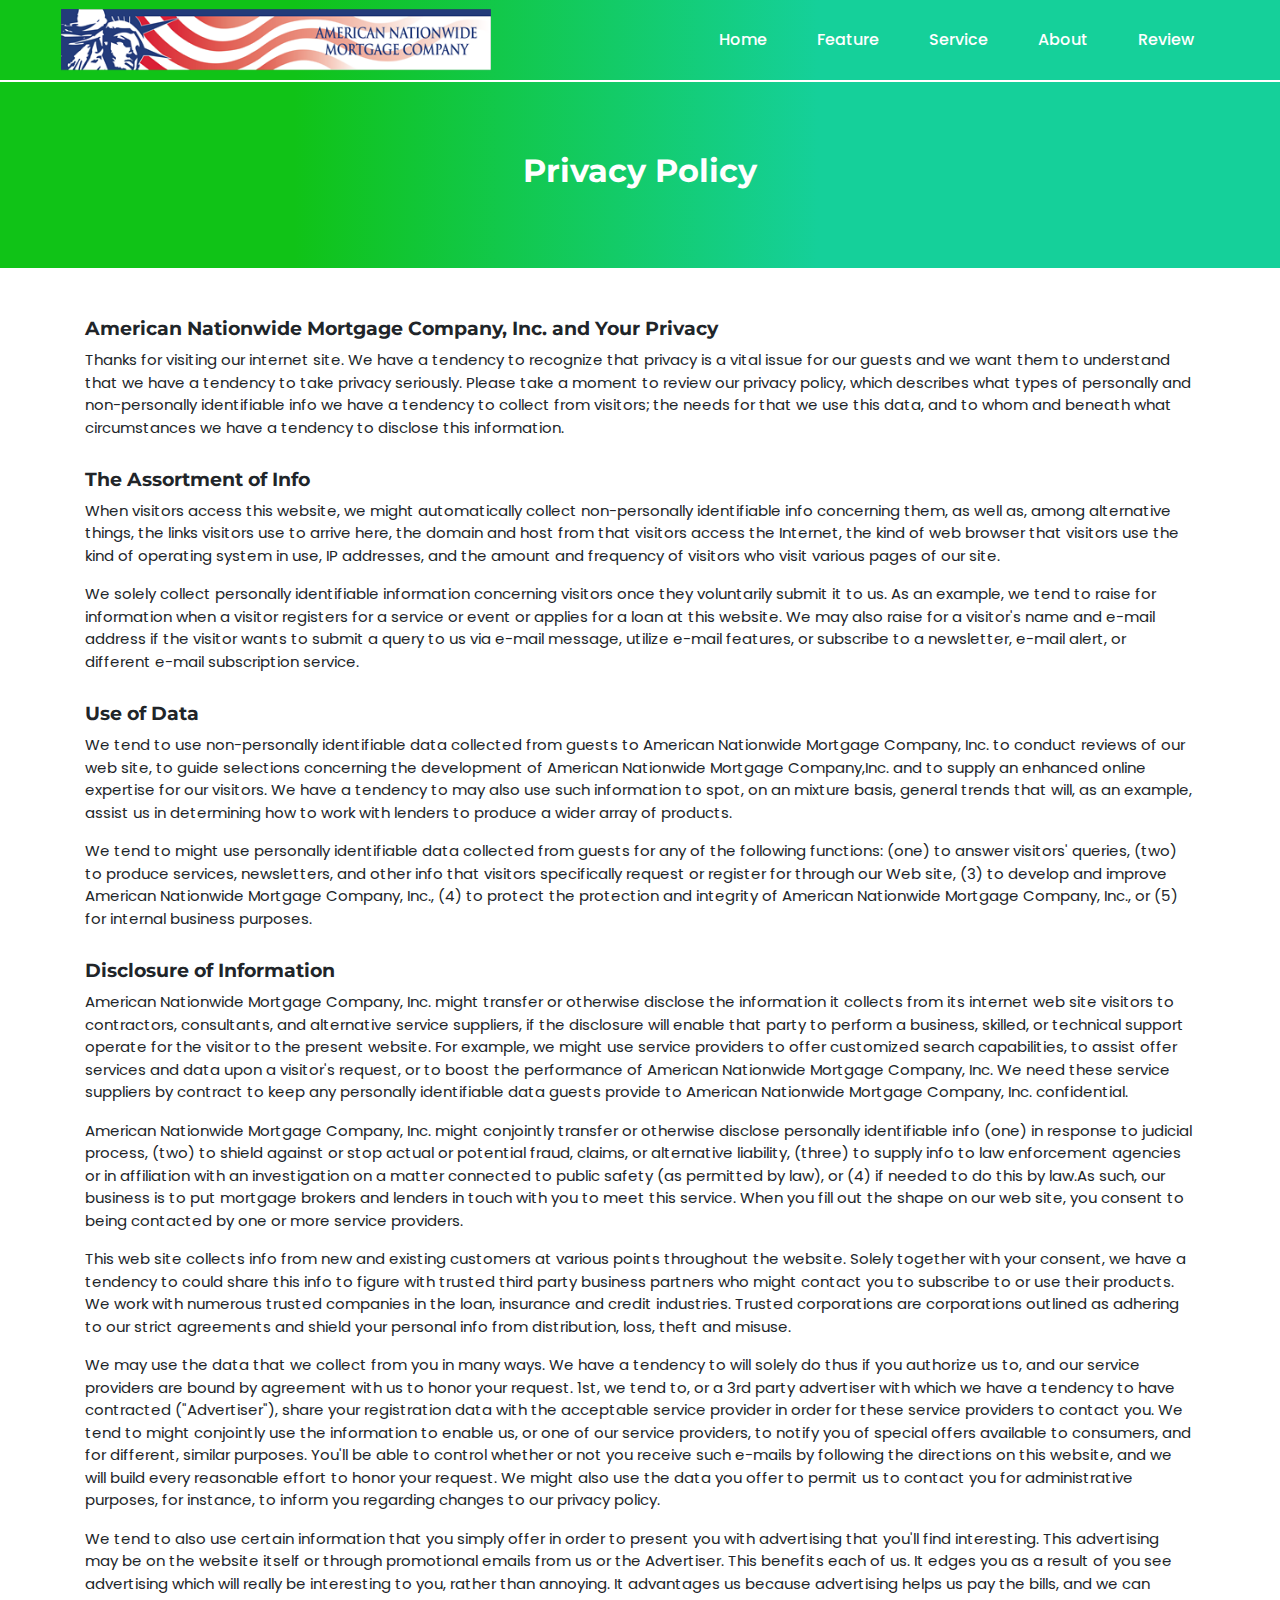
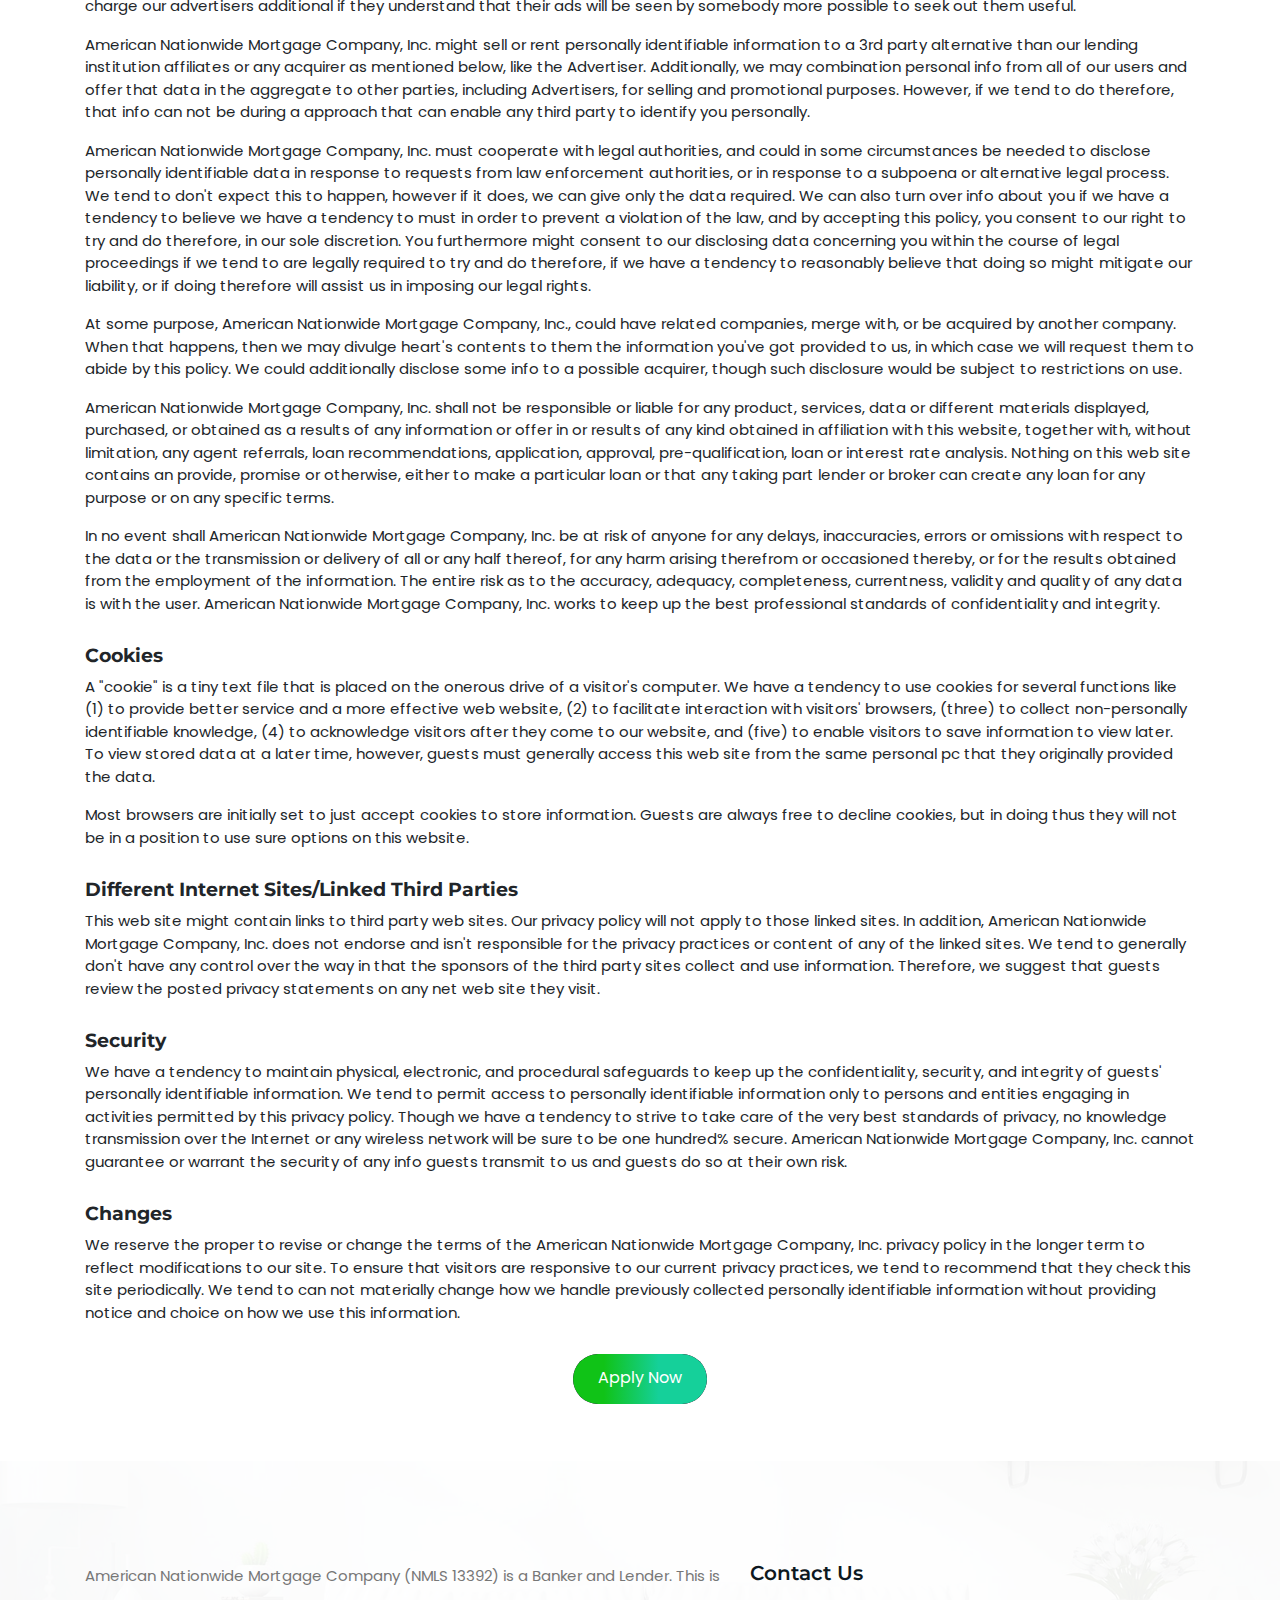
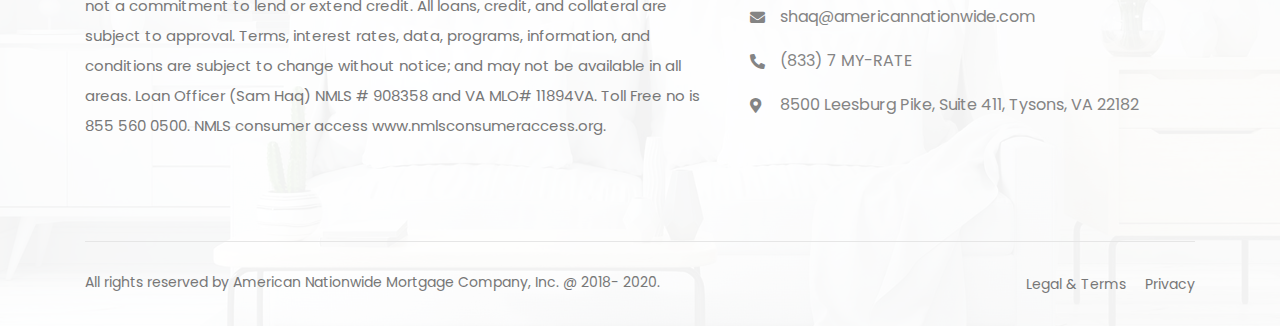
<file: privacy-policy.html>
<!doctype html>
<html lang="en">

  <head>
    <meta charset="utf-8">
    <meta name="description" content="description">
    <meta name="viewport" content="width=device-width, initial-scale=1">

    <!-- title here -->
    <title>ANMC</title>

    <!-- favicon here -->
    <link rel="icon" href="img/logo.png" type="image/png" sizes="16x16">

    <!-- all CSS here -->
    <link rel="stylesheet" href="css/bootstrap.min.css">
    <link rel="stylesheet" href="css/fontawesome-all.min.css">
    <link rel="stylesheet" href="css/owl.carousel.min.css">
    <link rel="stylesheet" href="css/owl.theme.default.min.css">

    <link rel="stylesheet" href="css/main.css">
    <link rel="stylesheet" href="css/responsive.css">

  </head>

  <body>
    <!--[if IE]>
    <p class="browserupgrade">You are using an <strong>outdated</strong> browser. Please <a href="https://browsehappy.com/">upgrade your browser</a> to improve your experience and security.</p>
  <![endif]-->

    <!-- Add your site or application content here -->

    <!-- header area start -->
    <header class="position-relative">
      <div class="container-fluid">
        <nav class="navbar navbar-expand-lg">
          <a class="navbar-brand" href="#"><img src="img/logo.png" alt="logo" class="img-fluid"></a>
          <button class="navbar-toggler d-lg-none" type="button" data-toggle="collapse" data-target="#main-nav">
            <span><i class="fas fa-bars"></i></span>
          </button>
          <div class="collapse navbar-collapse" id="main-nav">
            <ul class="main-nav navbar-nav ml-auto">
              <li class="nav-item active">
                <a class="nav-link" href="index.html">Home</a>
              </li>
              <li class="nav-item active">
                <a class="nav-link" href="index.html#feature">Feature</a>
              </li>
              <li class="nav-item active">
                <a class="nav-link" href="index.html#service">Service</a>
              </li>
              <li class="nav-item active">
                <a class="nav-link" href="index.html#about">About</a>
              </li>
              <li class="nav-item active">
                <a class="nav-link" href="index.html#review">Review</a>
              </li>
            </ul>
          </div>
        </nav>
      </div>
    </header>
    <!-- header area end -->

    <!-- hero area start -->
    <section id="hero" class="hero">
      <div class="container">
        <h2>Privacy Policy</h2>
      </div>
    </section>
    <!-- hero area end -->

    <!-- privacy policy area start -->
    <section class="policy-content">
      <div class="container">
        <div class="per-policy">
          <h4 class="per-policy-title">American Nationwide Mortgage Company, Inc. and Your Privacy</h4>
          <p class="per-policy-detail">
            Thanks for visiting our internet site. We have a tendency to recognize that privacy is a vital issue for our guests and we want them to understand that we have a tendency to take privacy
            seriously. Please take a moment to review our privacy policy, which describes what types of personally and non-personally identifiable info we have a tendency to collect from visitors; the
            needs for that we use this data, and to whom and beneath what circumstances we have a tendency to disclose this information.
          </p>
        </div>

        <div class="per-policy">
          <h4 class="per-policy-title">The Assortment of Info</h4>
          <p class="per-policy-detail mb-3">
            When visitors access this website, we might automatically collect non-personally identifiable info concerning them, as well as, among alternative things, the links visitors use to arrive
            here, the domain and host from that visitors access the Internet, the kind of web browser that visitors use the kind of operating system in use, IP addresses, and the amount and frequency
            of visitors who visit various pages of our site.
          </p>
          <p class="per-policy-detail">
            We solely collect personally identifiable information concerning visitors once they voluntarily submit it to us. As an example, we tend to raise for information when a visitor registers
            for a service or event or applies for a loan at this website. We may also raise for a visitor's name and e-mail address if the visitor wants to submit a query to us via e-mail message,
            utilize e-mail features, or subscribe to a newsletter, e-mail alert, or different e-mail subscription service.
          </p>
        </div>

        <div class="per-policy">
          <h4 class="per-policy-title">Use of Data</h4>
          <p class="per-policy-detail mb-3">
            We tend to use non-personally identifiable data collected from guests to American Nationwide Mortgage Company, Inc. to conduct reviews of our web site, to guide selections concerning the
            development of American Nationwide Mortgage Company,Inc. and to supply an enhanced online expertise for our visitors. We have a tendency to may also use such information to spot, on an
            mixture basis, general trends that will, as an example, assist us in determining how to work with lenders to produce a wider array of products.
          </p>
          <p class="per-policy-detail">
            We tend to might use personally identifiable data collected from guests for any of the following functions: (one) to answer visitors' queries, (two) to produce services, newsletters, and
            other info that visitors specifically request or register for through our Web site, (3) to develop and improve American Nationwide Mortgage Company, Inc., (4) to protect the protection and
            integrity of American Nationwide Mortgage Company, Inc., or (5) for internal business purposes.
          </p>
        </div>

        <div class="per-policy">
          <h4 class="per-policy-title">Disclosure of Information</h4>
          <p class="per-policy-detail mb-3">
            American Nationwide Mortgage Company, Inc. might transfer or otherwise disclose the information it collects from its internet web site visitors to contractors, consultants, and alternative
            service suppliers, if the disclosure will enable that party to perform a business, skilled, or technical support operate for the visitor to the present website. For example, we might use
            service providers to offer customized search capabilities, to assist offer services and data upon a visitor's request, or to boost the performance of American Nationwide Mortgage Company,
            Inc. We need these service suppliers by contract to keep any personally identifiable data guests provide to American Nationwide Mortgage Company, Inc. confidential.
          </p>
          <p class="per-policy-detail mb-3">
            American Nationwide Mortgage Company, Inc. might conjointly transfer or otherwise disclose personally identifiable info (one) in response to judicial process, (two) to shield against or
            stop actual or potential fraud, claims, or alternative liability, (three) to supply info to law enforcement agencies or in affiliation with an investigation on a matter connected to public
            safety (as permitted by law), or (4) if needed to do this by law.As such, our business is to put mortgage brokers and lenders in touch with you to meet this service. When you fill out the
            shape on our web site, you consent to being contacted by one or more service providers.
          </p>
          <p class="per-policy-detail mb-3">
            This web site collects info from new and existing customers at various points throughout the website. Solely together with your consent, we have a tendency to could share this info to
            figure with trusted third party business partners who might contact you to subscribe to or use their products. We work with numerous trusted companies in the loan, insurance and credit
            industries. Trusted corporations are corporations outlined as adhering to our strict agreements and shield your personal info from distribution, loss, theft and misuse.
          </p>
          <p class="per-policy-detail mb-3">
            We may use the data that we collect from you in many ways. We have a tendency to will solely do thus if you authorize us to, and our service providers are bound by agreement with us to
            honor your request. 1st, we tend to, or a 3rd party advertiser with which we have a tendency to have contracted ("Advertiser"), share your registration data with the acceptable service
            provider in order for these service providers to contact you. We tend to might conjointly use the information to enable us, or one of our service providers, to notify you of special offers
            available to consumers, and for different, similar purposes. You'll be able to control whether or not you receive such e-mails by following the directions on this website, and we will
            build every reasonable effort to honor your request. We might also use the data you offer to permit us to contact you for administrative purposes, for instance, to inform you regarding
            changes to our privacy policy.
          </p>
          <p class="per-policy-detail mb-3">
            We tend to also use certain information that you simply offer in order to present you with advertising that you'll find interesting. This advertising may be on the website itself or
            through promotional emails from us or the Advertiser. This benefits each of us. It edges you as a result of you see advertising which will really be interesting to you, rather than
            annoying. It advantages us because advertising helps us pay the bills, and we can charge our advertisers additional if they understand that their ads will be seen by somebody more possible
            to seek out them useful.
          </p>
          <p class="per-policy-detail mb-3">
            American Nationwide Mortgage Company, Inc. might sell or rent personally identifiable information to a 3rd party alternative than our lending institution affiliates or any acquirer as
            mentioned below, like the Advertiser. Additionally, we may combination personal info from all of our users and offer that data in the aggregate to other parties, including Advertisers, for
            selling and promotional purposes. However, if we tend to do therefore, that info can not be during a approach that can enable any third party to identify you personally.
          </p>
          <p class="per-policy-detail mb-3">
            American Nationwide Mortgage Company, Inc. must cooperate with legal authorities, and could in some circumstances be needed to disclose personally identifiable data in response to requests
            from law enforcement authorities, or in response to a subpoena or alternative legal process. We tend to don't expect this to happen, however if it does, we can give only the data required.
            We can also turn over info about you if we have a tendency to believe we have a tendency to must in order to prevent a violation of the law, and by accepting this policy, you consent to
            our right to try and do therefore, in our sole discretion. You furthermore might consent to our disclosing data concerning you within the course of legal proceedings if we tend to are
            legally required to try and do therefore, if we have a tendency to reasonably believe that doing so might mitigate our liability, or if doing therefore will assist us in imposing our legal
            rights.
          </p>
          <p class="per-policy-detail mb-3">
            At some purpose, American Nationwide Mortgage Company, Inc., could have related companies, merge with, or be acquired by another company. When that happens, then we may divulge heart's
            contents to them the information you've got provided to us, in which case we will request them to abide by this policy. We could additionally disclose some info to a possible acquirer,
            though such disclosure would be subject to restrictions on use.
          </p>
          <p class="per-policy-detail mb-3">
            American Nationwide Mortgage Company, Inc. shall not be responsible or liable for any product, services, data or different materials displayed, purchased, or obtained as a results of any
            information or offer in or results of any kind obtained in affiliation with this website, together with, without limitation, any agent referrals, loan recommendations, application,
            approval, pre-qualification, loan or interest rate analysis. Nothing on this web site contains an provide, promise or otherwise, either to make a particular loan or that any taking part
            lender or broker can create any loan for any purpose or on any specific terms.
          </p>
          <p class="per-policy-detail">
            In no event shall American Nationwide Mortgage Company, Inc. be at risk of anyone for any delays, inaccuracies, errors or omissions with respect to the data or the transmission or delivery
            of all or any half thereof, for any harm arising therefrom or occasioned thereby, or for the results obtained from the employment of the information. The entire risk as to the accuracy,
            adequacy, completeness, currentness, validity and quality of any data is with the user. American Nationwide Mortgage Company, Inc. works to keep up the best professional standards of
            confidentiality and integrity.
          </p>
        </div>

        <div class="per-policy">
          <h4 class="per-policy-title">Cookies</h4>
          <p class="per-policy-detail mb-3">
            A "cookie" is a tiny text file that is placed on the onerous drive of a visitor's computer. We have a tendency to use cookies for several functions like (1) to provide better service and a
            more effective web website, (2) to facilitate interaction with visitors' browsers, (three) to collect non-personally identifiable knowledge, (4) to acknowledge visitors after they come to
            our website, and (five) to enable visitors to save information to view later. To view stored data at a later time, however, guests must generally access this web site from the same
            personal pc that they originally provided the data.
          </p>
          <p class="per-policy-detail">
            Most browsers are initially set to just accept cookies to store information. Guests are always free to decline cookies, but in doing thus they will not be in a position to use sure options
            on this website.
          </p>
        </div>

        <div class="per-policy">
          <h4 class="per-policy-title">Different Internet Sites/Linked Third Parties</h4>
          <p class="per-policy-detail">
            This web site might contain links to third party web sites. Our privacy policy will not apply to those linked sites. In addition, American Nationwide Mortgage Company, Inc. does not
            endorse and isn't responsible for the privacy practices or content of any of the linked sites. We tend to generally don't have any control over the way in that the sponsors of the third
            party sites collect and use information. Therefore, we suggest that guests review the posted privacy statements on any net web site they visit.
          </p>
        </div>

        <div class="per-policy">
          <h4 class="per-policy-title">Security</h4>
          <p class="per-policy-detail">
            We have a tendency to maintain physical, electronic, and procedural safeguards to keep up the confidentiality, security, and integrity of guests' personally identifiable information. We
            tend to permit access to personally identifiable information only to persons and entities engaging in activities permitted by this privacy policy. Though we have a tendency to strive to
            take care of the very best standards of privacy, no knowledge transmission over the Internet or any wireless network will be sure to be one hundred% secure. American Nationwide Mortgage
            Company, Inc. cannot guarantee or warrant the security of any info guests transmit to us and guests do so at their own risk.
          </p>
        </div>

        <div class="per-policy">
          <h4 class="per-policy-title">Changes</h4>
          <p class="per-policy-detail">
            We reserve the proper to revise or change the terms of the American Nationwide Mortgage Company, Inc. privacy policy in the longer term to reflect modifications to our site. To ensure that
            visitors are responsive to our current privacy practices, we tend to recommend that they check this site periodically. We tend to can not materially change how we handle previously
            collected personally identifiable information without providing notice and choice on how we use this information.
          </p>
        </div>

        <div class="text-center">
          <a href="index.html#apply-form" class="button round-btn-1">Apply Now</a>
        </div>
      </div>
    </section>
    <!-- privacy policy area end -->


    <!-- footer area start -->
    <footer>
      <div class="container">
        <div class="row">
          <div class="col-lg-7 col-12">
            <div class="foot-desc">
              <p>American Nationwide Mortgage Company (NMLS 13392) is a Banker and Lender. This is not a commitment to lend or extend credit. All loans, credit, and collateral are subject to approval.
                Terms, interest rates, data, programs, information, and conditions are subject to change without notice; and may not be available in all areas. Loan Officer (Sam Haq) NMLS # 908358 and
                VA MLO# 11894VA. Toll Free no is 855 560 0500. NMLS consumer access www.nmlsconsumeraccess.org. </p>
            </div>
          </div> <!-- col end -->

          <div class="col-lg-5 col-md-6">
            <div class="foot-contact active" id="foot-contact">
              <h5 class="foot-head">Contact Us</h5>
              <ul class="foot-contact-info">
                <li><i class="fas fa-envelope"></i> <span><a href="mailto:shaq@americannationwide.com"></a>shaq@americannationwide.com</a></span></li>
                <li><i class="fas fa-phone-alt"></i> <span><a href="tel:8337MYRATE">(833) 7 MY-RATE</a></span></li>
                <li><i class="fas fa-map-marker-alt"></i> <span>8500 Leesburg Pike, Suite 411, Tysons, VA 22182</span></li>
              </ul>
            </div>

            <!-- <div class="foot-media">
              <h5 class="foot-head">Keep in touch</h5>
              <ul class="foot-social">
                <li id="f-fb"><a href="https://www.facebook.com/ezmortgagelender" target="_blank"><i class="fab fa-facebook-f"></i></a></li><a href="https://www.facebook.com/ezmortgagelender"
                  target="_blank">
                </a>
                <li id="f-insta"><a href="https://www.facebook.com/ezmortgagelender" target="_blank"></a><a href="https://www.instagram.com/residentiallender/" target="_blank"><i
                      class="fab fa-instagram"></i></a></li>
                <li id="f-linkdin"><a href="https://www.linkedin.com/company/residentiallender/" target="_blank"><i class="fab fa-linkedin-in"></i></a></li>
                <li id="f-youtube"><a href="https://www.youtube.com/channel/UCk9M7Me68JfqCi9dHL1cYwg" target="_blank"><i class="fab fa-youtube"></i></a></li>
              </ul>
            </div> -->
          </div> <!-- col end -->
        </div>

        <div class="copyright">
          <div class="row">
            <div class="col-md-7">
              <div class="copyright-text">
                All rights reserved by American Nationwide Mortgage Company, Inc. @ 2018- 2020.
              </div>
            </div>

            <div class="col-md-5">
              <ul class="privacy-links">
                <li><a href="legal-and-terms.html">Legal &amp; Terms</a></li>
                <li><a href="privacy-policy.html">Privacy</a></li>
              </ul>
            </div>
          </div>
        </div>
      </div>
    </footer>
    <!-- footer area end -->


    <!-- jQuery JS -->
    <script src="js/vendor/modernizr-3.8.0.min.js"></script>
    <script src="js/vendor/jquery-3.4.1.min.js"></script>

    <!-- bootstrap JS -->
    <script src="js/popper.min.js"></script>
    <script src="js/bootstrap.min.js"></script>

    <!-- owl carosel -->
    <script src="js/owl.carousel.min.js"></script>

    <!-- main JS -->
    <script src="js/main.js"></script>

  </body>

</html>
</file>
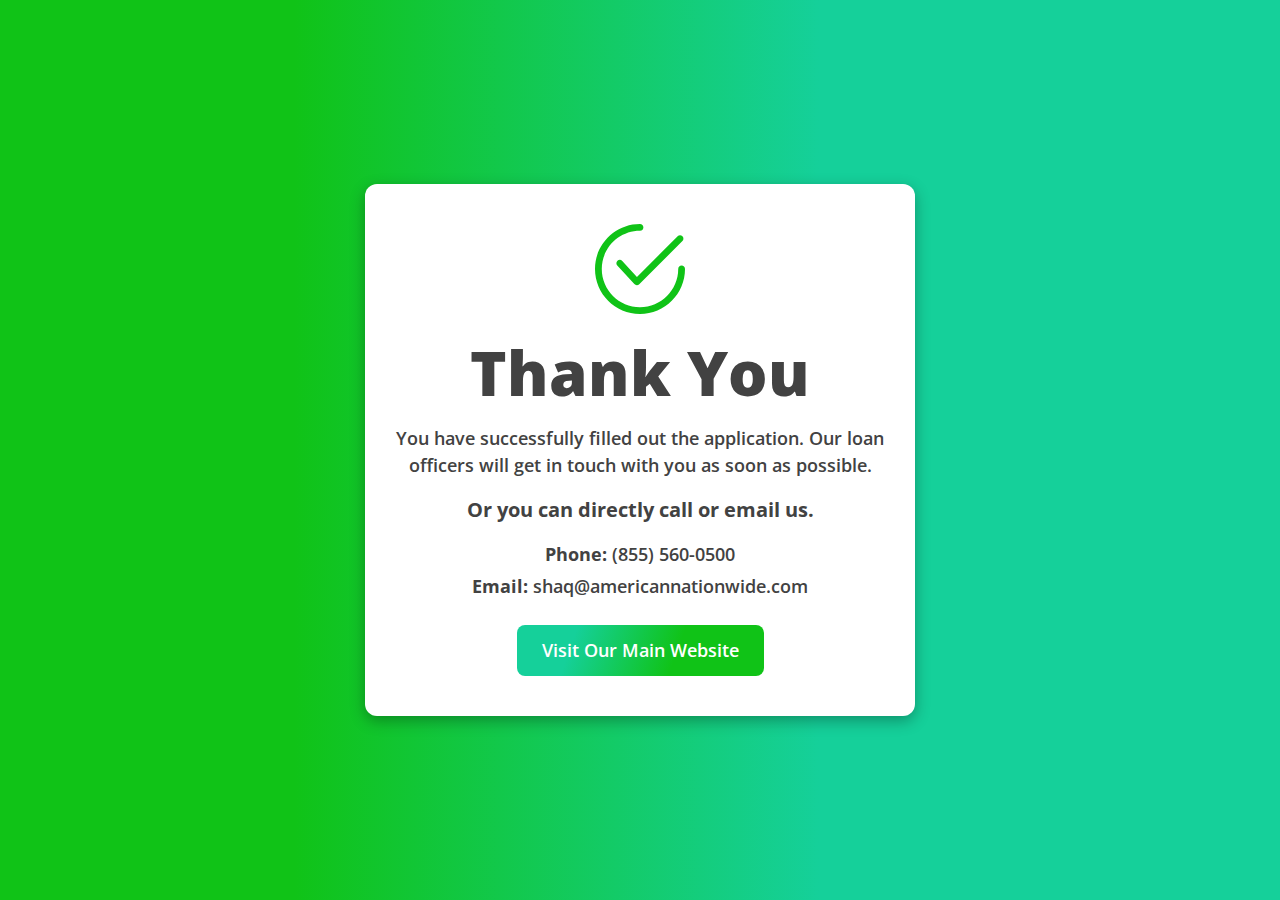
<file: thank-you.html>
<!DOCTYPE html>
<html lang="en">

  <head>
    <meta charset="UTF-8">
    <meta name="viewport" content="width=device-width, initial-scale=1.0">

    <!-- title here -->
    <title>American Nationwide Mortgage Company, Inc.</title>

    <!-- favicon here -->
    <link rel="icon" href="img/logo.png" type="image/png" sizes="16x16">

    <!-- all CSS here -->
    <link rel="stylesheet" href="css/bootstrap.min.css">
    <link rel="stylesheet" href="css/thanks.css">

  </head>

  <body>

    <div class="thank-container">
      <svg id="thank-check" x="0px" y="0px" viewBox="0 0 512 512">
        <g>
          <g>
            <path
              d="M497.36,69.995c-7.532-7.545-19.753-7.558-27.285-0.032L238.582,300.845l-83.522-90.713    c-7.217-7.834-19.419-8.342-27.266-1.126c-7.841,7.217-8.343,19.425-1.126,27.266l97.126,105.481    c3.557,3.866,8.535,6.111,13.784,6.22c0.141,0.006,0.277,0.006,0.412,0.006c5.101,0,10.008-2.026,13.623-5.628L497.322,97.286    C504.873,89.761,504.886,77.54,497.36,69.995z" />
          </g>
        </g>
        <g>
          <g>
            <path
              d="M492.703,236.703c-10.658,0-19.296,8.638-19.296,19.297c0,119.883-97.524,217.407-217.407,217.407    c-119.876,0-217.407-97.524-217.407-217.407c0-119.876,97.531-217.407,217.407-217.407c10.658,0,19.297-8.638,19.297-19.296    C275.297,8.638,266.658,0,256,0C114.84,0,0,114.84,0,256c0,141.154,114.84,256,256,256c141.154,0,256-114.846,256-256    C512,245.342,503.362,236.703,492.703,236.703z" />
          </g>
        </g>
        <g>
        </g>
        <g>
        </g>
        <g>
        </g>
        <g>
        </g>
        <g>
        </g>
        <g>
        </g>
        <g>
        </g>
        <g>
        </g>
        <g>
        </g>
        <g>
        </g>
        <g>
        </g>
        <g>
        </g>
        <g>
        </g>
        <g>
        </g>
        <g>
        </g>
      </svg>
      <h1 class="thank-head">thank you</h1>
      <p class="thank-msg">
        You have successfully filled out the application. Our loan officers will get in touch with you as soon as possible.
      </p>
      <div class="thank-contact">
        <p class="thank-contact-txt">Or you can directly call or email us.</p>
        <div class="thank-contact-info">
          <p><span>Phone:</span> <a href="tel:8555600500">(855) 560-0500</a></p>
          <p><span>Email:</span> <a href="mailto:shaq@americannationwide.comm">shaq@americannationwide.com</a></p>
        </div>
      </div>
      <a href="https://www.residentiallender.net/" class="thank-btn">Visit Our Main Website</a>
    </div>







  </body>

</html>
</file>
<file: css/main.css>
/* CSS Index
------------------------------------
01. Template Default CSS 
02. header css
03. home CSS
04. feature CSS
05. about CSS
06. c2a CSS
07. service CSS
08. faq CSS
09. testimonial CSS
10. footer CSS

*/

/* ====================================================
  Google Fonts
==================================================== */
@import url('https://fonts.googleapis.com/css2?family=Montserrat:wght@300;400;500;600;700;800&family=Poppins:wght@400;500;600&display=swap');

/* ..................................
 01. Template Default CSS 
.................................. */
html {
  scroll-behavior: smooth;
}

body {
  font-family: 'Poppins', sans-serif;
}

h1,
h2,
h3,
h4,
h5,
h6 {
  font-family: 'Montserrat', sans-serif;
}

ul {
  list-style: none;
  margin: 0px;
  padding: 0px;
}

a {
  color: inherit;
  text-decoration: none;
  transition: all 0.3s ease-out 0s;
}

a:hover {
  text-decoration: none;
  color: inherit;
}

.button {
  outline: none;
  border: none;
  cursor: pointer;
  overflow: hidden;
  display: inline-block;
  position: relative;
  color: #ffffff;
  text-align: center;
  text-transform: capitalize;
  transition: all 0.3s ease-out 0s;
}

.button:focus {
  outline: none;
}

.button:hover {
  color: #ffffff;
}

/* ..................................
 02. header css 
.................................. */
header {
  position: fixed;
  top: 0;
  width: 100%;
  height: 80px;
  display: flex;
  align-items: center;
  background: linear-gradient(90deg, #10c317 23%, #15d09a 64%);
  padding: 0 30px;
  z-index: 9;
}

.navbar-brand {
  max-width: 430px;
}

.navbar-toggler:focus {
  outline: none;
}

.navbar-toggler span {
  color: #ffffff;
}

.navbar-expand-lg .main-nav .nav-link {
  color: #fff;
  font-weight: 500;
  padding: 0 15px;
}

.main-nav .nav-item {
  margin: 0 10px;
  position: relative;
}

.main-nav .nav-item:before {
  content: '';
  position: absolute;
  top: 9px;
  left: 0;
  width: 6px;
  height: 6px;
  border-radius: 50%;
  background: #fff;
  opacity: 0;
  visibility: hidden;
  transition: 0.3s;
  -webkit-transition: 0.3s;
  -moz-transition: 0.3s;
  -ms-transition: 0.3s;
  -o-transition: 0.3s;
}

.main-nav .nav-item:hover:before {
  opacity: 1;
  visibility: visible;
}

/* ..................................
 03. home CSS 
.................................. */
.home {
  height: 1000px;
  position: relative;
  margin-top: 75px;
}

.home-banner-1,
.home-banner-2 {
  position: absolute;
  z-index: -1;
}

.home-banner-1 {
  top: 0;
  left: 0;
}

.home-banner-2 {
  max-width: 745px;
  top: 225px;
  right: 55px;
  animation: upDownMove 5s infinite linear;
  -webkit-animation: upDownMove 5s infinite linear;
}

@keyframes upDownMove {
  0% {
    transform: translate(0, 0);
  }

  50% {
    transform: translate(0, -25px);
  }

  100% {
    transform: translate(0, 0);
  }
}

.home-content-wrapper {
  width: 100%;
  height: 100%;
  display: flex;
  align-items: center;
  padding: 0 55px;
}

.home-content {
  max-width: 750px;
}

.home-content h4 {
  font-family: 'Poppins', sans-serif;
  font-weight: 500;
  font-size: 25px;
  color: #0d1820;
  margin-bottom: 15px;
  text-transform: capitalize;
}

.home-content h1 {
  font-weight: 600;
  font-size: 95px;
  color: #0d1820;
  margin-bottom: 10px;
  text-transform: capitalize;
}

.home-content h1 span {
  font-weight: 300;
}

.home-content p {
  font-weight: 500;
  font-size: 30px;
  color: #1a1b1e;
  margin-bottom: 40px;
}

.home-tab-list {
  display: inline-block;
  box-shadow: 0px -7px 20px 0px #dddddd96;
}

.home-tab-list .nav-item {
  display: inline-block;
}

.home-tab-list .nav-link {
  display: block;
  font-size: 16px;
  background: #ffffff;
  border-radius: 0;
  padding: 14px 16px;
  color: #12ca59;
  position: relative;
  z-index: 1;
  -webkit-border-radius: 0;
  -moz-border-radius: 0;
  -ms-border-radius: 0;
  -o-border-radius: 0;
}

.home-tab-list .nav-link.active,
.home-tab-list .show>.nav-link {
  background: linear-gradient(90deg, #10c317 23%, #15d09a 64%);
  color: #fff;
}

.home-form {
  padding: 30px 30px 30px;
  -webkit-box-shadow: 0px 0px 20px 0px #dddddd96;
  box-shadow: 0px 0px 20px 0px #dddddd96;
  background-color: #ffffff;
}

.single-form-input {
  margin-bottom: 15px;
}

.single-form-input input,
.single-form-input select,
.single-form-input textarea {
  outline: none;
  height: 45px;
  background-color: #f7f7f7;
  border: 1px solid #eeeeee;
  border-radius: 0;
  font-weight: 500;
  font-size: 15px;
  width: 100%;
  padding: .375rem .75rem;
  font-size: 14px;
  font-weight: 400;
  line-height: 1.5;
  color: #495057;
}

.single-form-input input::placeholder,
.single-form-input textarea::placeholder {
  color: #495057;
}

.single-form-input textarea {
  height: 60px;
  resize: none;
}

.home-btn-1,
.home-btn-2 {
  width: 100%;
  height: 45px;
  line-height: 45px;
  font-size: 15px;
  font-weight: 500;
  background: #0d1820;
  z-index: 1;
}

.home-btn-2:hover {
  background-color: #12ca59;
}

.home-btn-1:before,
.round-btn-1:before {
  content: '';
  position: absolute;
  left: 0;
  top: 0;
  width: 100%;
  height: 100%;
  background: linear-gradient(90deg, #10c317 23%, #15d09a 64%);
  z-index: -1;
  transition: 0.50s;
  -webkit-transition: 0.50s;
  -moz-transition: 0.50s;
  -ms-transition: 0.50s;
  -o-transition: 0.50s;
}

.home-btn-1:hover:before,
.round-btn-1:hover:before {
  width: 0;
}

.hero {
  background: linear-gradient(90deg, #10c317 23%, #15d09a 64%);
  padding: 70px 0;
  text-align: center;
  border-top: 2px solid #fff;
}

.hero h2 {
  color: #fff;
  font-weight: 700;
}

/* ..................................
 04. feature CSS
.................................. */
.feature {
  background: #0d1820;
}

.sec-pad-top {
  padding-top: 100px;
}

.sec-pad-bottom {
  padding-bottom: 70px;
}

.section-title {
  text-align: center;
  margin-bottom: 50px;
}

.section-title h5 {
  display: inline-block;
  font-weight: 600;
  font-size: 18px;
  font-family: 'Poppins', sans-serif;
  text-transform: uppercase;
  background: -webkit-gradient(linear, left top, right top, color-stop(23%, #10c317), color-stop(64%, #15d09a));
  background: linear-gradient(90deg, #10c317 23%, #15d09a 64%);
  background-clip: text;
  -webkit-background-clip: text;
  -webkit-text-fill-color: transparent;
  position: relative;
  margin-bottom: 10px;
}

.section-title h3 {
  font-size: 40px;
  font-weight: 700;
  color: #0d1820;
  text-transform: capitalize;
  margin-bottom: 15px;
}

.feature .section-title h3 {
  color: #ffffff;
}

.section-title p {
  color: #c2d1db;
  margin-top: 5px;
  max-width: 650px;
  margin-left: auto;
  margin-right: auto;
}

.owl-carousel.feature-slider .owl-stage {
  display: flex;
  align-items: stretch;
}

.single-feature {
  flex: 1 0 auto;
  height: 90%;
  background-color: #1f313e;
  border-radius: 4px;
  padding: 30px 25px 30px;
  -webkit-transition: 0.5s all ease;
  transition: 0.5s all ease;
  margin-bottom: 30px;
}

.single-feature:hover {
  background: #fff;
}

.single-feature i {
  font-size: 50px !important;
  margin-bottom: 20px;
  display: inline-block;
  font-size: 35px;
  background: -webkit-gradient(linear, left top, right top, color-stop(23%, #10c317), color-stop(64%, #15d09a));
  background: linear-gradient(90deg, #10c317 23%, #15d09a 64%);
  background-clip: text;
  -webkit-background-clip: text;
  -webkit-text-fill-color: transparent;
}

.single-feature h4 {
  font-weight: 500;
  font-size: 20px;
  color: #ffffff;
  margin-bottom: 15px;
  -webkit-transition: 0.5s all ease;
  transition: 0.5s all ease;
}

.single-feature:hover h4 {
  color: #0d1820;
}

.single-feature p {
  margin-bottom: 12px;
  font-size: 15px;
  color: #cad7ff;
  -webkit-transition: 0.5s all ease;
  transition: 0.5s all ease;
}

.single-feature:hover p {
  color: #777777;
}

.feature-slider .owl-dots {
  text-align: center;
}

.feature-slider .owl-dots .owl-dot {
  outline: none;
  margin: 0 10px;
  transition: 0.3s;
  -webkit-transition: 0.3s;
  -moz-transition: 0.3s;
  -ms-transition: 0.3s;
  -o-transition: 0.3s;
}

.feature-slider .owl-dots span {
  display: inline-block;
  width: 12px;
  height: 12px;
  background: transparent;
  border-radius: 50%;
  border: 1px solid #ffffff;
  position: relative;
  transition: 0.3s;
  -webkit-transition: 0.3s;
  -moz-transition: 0.3s;
  -ms-transition: 0.3s;
  -o-transition: 0.3s;
}

.feature-slider .owl-dots .owl-dot.active span {
  width: 15px;
  height: 15px;
}

.feature-slider .owl-dots .owl-dot.active span:before {
  content: '';
  position: absolute;
  top: 0;
  left: 0;
  bottom: 0;
  right: 0;
  margin: auto;
  width: 7px;
  height: 7px;
  border-radius: 50%;
  background: #ffffff;
}

/* ..................................
 05. about CSS 
.................................. */
.about {
  position: relative;
}

.about-shape {
  position: absolute;
  right: 0;
  top: 0;
  z-index: -1;
}

.about-img {
  position: relative;
}

.about-img .about-img-shape {
  position: absolute;
  left: -40px;
  top: unset;
  z-index: -1;
  bottom: -5px;
}

.about-content .section-title {
  text-align: left;
  margin-bottom: 30px;
}

.about-mission .nav-pills {
  margin-bottom: 25px;
}

.about-mission .nav-pills li {
  margin-right: 12px;
}

.about-mission .nav-pills li a {
  font-weight: 500;
  font-size: 15px;
  text-transform: uppercase;
  color: #626262;
  background-color: #dfdfdf;
  border-radius: 30px;
  display: inline-block;
  padding: 10px 22px 10px 20px;
}

.about-mission .nav-pills li a.active {
  color: #fff;
  background: -webkit-gradient(linear, left top, right top, color-stop(23%, #10c317), color-stop(64%, #15d09a));
  background: linear-gradient(90deg, #10c317 23%, #15d09a 64%);
}

.about-mission .nav-pills li a i {
  display: inline-block;
  font-size: 18px;
  position: relative;
  top: 2px;
  margin-right: 4px;
}

.about-mission .tab-content p {
  font-size: 16px;
  color: #777777;
  margin-bottom: 12px;
  line-height: 32px;
}

.about-mission .tab-content ul {
  margin-bottom: 30px;
}

.about-mission .tab-content ul li {
  font-size: 16px;
  color: #444444;
  margin-bottom: 10px;
  position: relative;
  padding-left: 20px;
}

.about-mission .tab-content ul li:before {
  content: '\f324';
  font-weight: 900;
  font-family: "Font Awesome 5 Pro";
  position: absolute;
  left: 0;
  top: 50%;
  transform: translateY(-50%);
  display: inline-block;
  font-size: 12px;
  background: -webkit-gradient(linear, left top, right top, color-stop(23%, #10c317), color-stop(64%, #15d09a));
  background: linear-gradient(90deg, #10c317 23%, #15d09a 64%);
  background-clip: text;
  -webkit-background-clip: text;
  -webkit-text-fill-color: transparent;
  -webkit-transform: translateY(-50%);
  -moz-transform: translateY(-50%);
  -ms-transform: translateY(-50%);
  -o-transform: translateY(-50%);
}

.round-btn-1,
.round-btn-2 {
  position: relative;
  background-color: #0d1820;
  z-index: 1;
  padding: 12px 25px 14px;
  border-radius: 30px;
  font-size: 16px;
}

.round-btn-1:before {
  border-radius: 30px;
}

/* ..................................
 06. c2a CSS
.................................. */
.c2a {
  padding: 30px 70px 0 70px;
}

.c2a.alt {
  padding: 30px 0px 0 0px;
  overflow-x: hidden;
}

.c2a-content {
  display: flex;
  align-items: center;
  justify-content: space-between;
  background-color: #0d1820;
  padding: 55px 30px;
  border-radius: 4px 0 0 4px;
}

.c2a-content .section-title {
  text-align: left;
  margin-bottom: 0;
  flex-basis: 50%;
}

.c2a-content .section-title h3 {
  color: #ffffff;
  font-size: 27px;
}

.ctn-btn:hover {
  box-shadow: 0 0px 10px 2px rgba(255, 255, 255, 0.4);
}

.c2a-img {
  background-image: url(../img/c2a-bg.png);
  background-size: cover;
  background-position: center center;
  background-repeat: no-repeat;
  width: 100%;
  height: 100%;
  -webkit-box-shadow: 0px 0px 20px 0px #dddddd96;
  box-shadow: 0px 0px 20px 0px #dddddd96;
  position: relative;
}

.c2a-img .c2a-img-1 {
  position: absolute;
  bottom: 0;
  right: 30px;
  z-index: 2;
  width: 300px;
}

/* ..................................
 07. service CSS
.................................. */
.service {
  background-color: #f2fcf3;
}

.service .section-title h3 {
  max-width: 810px;
  margin-left: auto;
  margin-right: auto;
}

.service-item {
  margin-bottom: 30px;
  background-color: #ffffff;
  border-radius: 4px;
  -webkit-box-shadow: 0px 0px 20px 0px #dddddd96;
  box-shadow: 0px 0px 20px 0px #dddddd96;
  padding: 50px 50px 50px;
  -webkit-transition: 0.5s all ease;
  transition: 0.5s all ease;
  -webkit-border-radius: 4px;
  -moz-border-radius: 4px;
  -ms-border-radius: 4px;
  -o-border-radius: 4px;
  -moz-transition: 0.5s all ease;
  -ms-transition: 0.5s all ease;
  -o-transition: 0.5s all ease;
}

.service-item:hover {
  transform: translateY(-15px);
  -webkit-transform: translateY(-15px);
  -moz-transform: translateY(-15px);
  -ms-transform: translateY(-15px);
  -o-transform: translateY(-15px);
}

.service-img {
  text-align: center;
  margin-bottom: 30px;
}

.service-img img {
  width: 320px;
  height: 320px;
}

.service-content h4 {
  margin-bottom: 10px;
  font-weight: 600;
  font-size: 20px;
}

.service-content p {
  margin-bottom: 17px;
  color: #777777;
  font-size: 15px;
  line-height: 30px;
}

.service-content ul {
  margin-bottom: 30px;
}

.service-content ul li {
  margin-bottom: 20px;
  font-size: 15px;
  color: #1a1b1e;
  padding-left: 40px;
  position: relative;
}

.service-content ul li:before {
  content: '\f00c';
  font-weight: 400;
  font-family: "Font Awesome 5 Pro";
  font-size: 12px;
  position: absolute;
  left: 0;
  top: 50%;
  transform: translateY(-50%);
  display: inline-block;
  width: 25px;
  height: 25px;
  line-height: 26px;
  color: #12ca59;
  background-color: #dcf7e4;
  text-align: center;
  border-radius: 50%;
  margin-right: 10px;
  -webkit-transform: translateY(-50%);
  -moz-transform: translateY(-50%);
  -ms-transform: translateY(-50%);
  -o-transform: translateY(-50%);
}

.round-btn-2 {
  background-color: #e7faf1;
  color: #12ca59;
}

.round-btn-2:hover {
  background-color: #0d1820;
}

.round-btn-1 i,
.round-btn-2 i {
  margin-left: 6px;
  font-size: 13px;
}

.service-btn {
  margin-left: 10px;
}

/* ..................................
 08. faq CSS 
.................................. */
.faq-content {
  margin-bottom: 30px;
  max-width: 540px;
  margin-left: auto;
}

.faq-content .accordion li {
  position: relative;
  list-style-type: none;
  margin-bottom: 15px;
  background-color: #f5f5f5;
  border: 0;
  -webkit-box-shadow: 0px 0px 20px 0px #dddddd61;
  box-shadow: 0px 0px 15px 0 #dddddd61;
}

.faq-content .accordion a {
  width: 100%;
  font-weight: 600;
  display: block;
  cursor: pointer;
  padding: 20px 20px 20px;
  font-size: 19px;
  color: #1a1b1e;
  position: relative;
}

.faq-content .accordion a:after {
  position: absolute;
  content: '+';
  width: 35px;
  height: 35px;
  line-height: 36px;
  right: 10px;
  top: 17px;
  color: #ffffff;
  text-align: center;
  background: -webkit-gradient(linear, left top, right top, color-stop(23%, #10c317), color-stop(64%, #15d09a));
  background: linear-gradient(90deg, #10c317 23%, #15d09a 64%);
  border-radius: 50%;
  font-size: 26px;
}

.faq-content .accordion p {
  display: none;
  margin-bottom: 0;
  color: #848484;
  font-size: 14px;
  padding: 0px 85px 25px 20px;
  background-color: #ffffff;
}

.faq-content .accordion a.active {
  color: #0d1820;
  background-color: #ffffff;
}

.faq-content .accordion a.active:after {
  content: '-';
}

.faq-img {
  margin-bottom: 30px;
}

/* ..................................
 09. testimonial CSS 
.................................. */
.review {
  background-color: #f2fcf3;
}

.review .section-title h3 {
  max-width: 650px;
  margin-left: auto;
  margin-right: auto;
}

.review-slider {
  position: relative;
  width: 650px;
  margin: 0 auto;
}

.single-review {
  position: relative;
  max-width: 540px;
  margin-left: auto;
  margin-right: auto;
  margin-bottom: 70px;
  box-shadow: 0px 0px 20px 0px #dddddda3;
  padding: 40px 30px 40px;
  background: #fff;
  transition: 0.3s all ease;
  -webkit-transition: 0.3s all ease;
  -moz-transition: 0.3s all ease;
  -ms-transition: 0.3s all ease;
  -o-transition: 0.3s all ease;
}

.single-review:hover {
  background: #f7f7f7;
}

.review-content h3 {
  font-weight: 600;
  font-size: 20px;
  margin-bottom: 10px;
}

.review-content span {
  display: inline-block;
  font-size: 15px;
  font-weight: 500;
  background: linear-gradient(90deg, #10c317 23%, #15d09a 64%);
  background-clip: text;
  -webkit-background-clip: text;
  -webkit-text-fill-color: transparent;
  margin-bottom: 15px;
}

.review-content p {
  font-size: 15px;
  color: #777777;
  line-height: 25px;
  margin-bottom: 10px;
}

.review-star li {
  display: inline-block;
}

.review-star li i {
  color: #ff9c00;
  font-size: 12px;
}

.review-img {
  position: absolute;
  bottom: -55px;
  left: 50%;
  transform: translateX(-50%);
  width: 117px;
  height: 117px;
  border-radius: 50%;
  -webkit-transform: translateX(-50%);
  -moz-transform: translateX(-50%);
  -ms-transform: translateX(-50%);
  -o-transform: translateX(-50%);
}

.review-img img {
  border-radius: 50%;
  border: 5px solid #ffffff;
  width: 100%;
  -webkit-box-shadow: 0px 0px 20px 0px #dddddda3;
  box-shadow: 0px 0px 20px 0px #dddddda3;
}

.review-icon {
  position: absolute;
  right: 40px;
  top: 30px;
}

.review-icon i {
  display: inline-block;
  color: #b2ebd4;
  font-size: 45px;
}

.review-slider .owl-nav {
  position: absolute;
  width: 100%;
  top: 15%;
}

.review-slider .owl-nav .owl-prev,
.review-slider .owl-nav .owl-next {
  outline: none;
  position: absolute;
}

.review-slider .owl-nav .owl-prev {
  left: -60px;
}

.review-slider .owl-nav .owl-next {
  right: -60px;
}

.review-slider .owl-nav .owl-prev i,
.review-slider .owl-nav .owl-next i {
  display: inline-block;
  width: 45px;
  height: 45px;
  line-height: 45px;
  font-size: 24px;
  color: #12ca59;
  background-color: #dcf7e4;
  text-align: center;
  border-radius: 50%;
  transition: 0.5s;
  -webkit-transition: 0.5s;
  -moz-transition: 0.5s;
  -ms-transition: 0.5s;
  -o-transition: 0.5s;
}

.review-slider .owl-nav .owl-prev:hover i,
.review-slider .owl-nav .owl-next:hover i {
  background-color: #bff7cf;
}

.review-slider .owl-nav .owl-prev:hover i {
  transform: translateX(-10px);
  -webkit-transform: translateX(-10px);
  -moz-transform: translateX(-10px);
  -ms-transform: translateX(-10px);
  -o-transform: translateX(-10px);
}

.review-slider .owl-nav .owl-next:hover i {
  transform: translateX(10px);
  -webkit-transform: translateX(10px);
  -moz-transform: translateX(10px);
  -ms-transform: translateX(10px);
  -o-transform: translateX(10px);
}

/* ..................................
 10. privac policy CSS 
.................................. */
.policy-content {
  padding: 50px 0;
}

.per-policy {
  margin-bottom: 30px;
}

.per-policy-title {
  font-size: 19px;
  font-weight: 700;
}

.per-policy-detail {
  font-size: 15px;
}







/* ..................................
 10. footer CSS 
.................................. */
footer {
  background: url(../img/footer-bg.jpg);
  background-size: cover;
  background-position: center;
  background-repeat: no-repeat;
  position: relative;
  padding-top: 100px;
}

footer:before {
  position: absolute;
  content: '';
  width: 100%;
  height: 100%;
  top: 0;
  left: 0;
  background-color: #ffffff;
  opacity: .95;
}

.foot-desc,
.foot-media {
  margin-bottom: 30px;
}

.foot-desc p {
  font-size: 15px;
  line-height: 30px;
  color: #777777;
}

.foot-head {
  font-size: 20px;
  font-weight: 600;
  margin-bottom: 20px;
  color: #0d1820;
}

.foot-contact-info li {
  display: flex;
  align-items: flex-start;
  margin-bottom: 20px;
  color: #848484;
}

.foot-contact-info li i {
  font-size: 15px;
  width: 30px;
  transform: translateY(5px);
  -webkit-transform: translateY(5px);
  -moz-transform: translateY(5px);
  -ms-transform: translateY(5px);
  -o-transform: translateY(5px);
}

.foot-contact-info li span {
  flex: 1;
}

.foot-social li {
  display: inline-block;
  margin-right: 15px;
}

.foot-social li:last-child {
  margin-right: 0;
}

.foot-social li i {
  width: 35px;
  height: 35px;
  line-height: 35px;
  color: #12ca59;
  border: 1px solid #12ca59;
  font-size: 15px;
  text-align: center;
  border-radius: 50%;
  transition: 0.3s;
  -webkit-transition: 0.3s;
  -moz-transition: 0.3s;
  -ms-transition: 0.3s;
  -o-transition: 0.3s;
}

.foot-social li:hover i {
  background: #d6fae0;
}

.subs-form {
  max-width: 280px;
  display: flex;
  justify-content: space-between;
  align-items: stretch;
  border: 1px solid #b2ebd4;
  position: relative;
  border-radius: 30px;
  -webkit-border-radius: 30px;
  -moz-border-radius: 30px;
  -ms-border-radius: 30px;
  -o-border-radius: 30px;
}

.subs-form input {
  border: none;
  outline: none;
  height: 45px;
  width: 100%;
  font-size: 14px;
  color: #777777;
  background: #fff;
  padding: 10px 110px 10px 20px;
  border-radius: 30px;
  -webkit-border-radius: 30px;
  -moz-border-radius: 30px;
  -ms-border-radius: 30px;
  -o-border-radius: 30px;
}

.subs-form input:focus {
  box-shadow: 0 2px 10px 0 rgba(0, 0, 0, 0.2);
}

.subs-btn {
  position: absolute;
  right: 1px;
  top: 0;
  padding: 0;
  width: 105px;
  height: 45px;
  line-height: 45px;
  text-align: center;
  font-size: 13px;
}

.copyright {
  margin-top: 70px;
  padding: 30px 0;
  border-top: 1px solid #e6e6e6;
  position: relative;
}

.copyright-text {
  font-size: 14px;
  color: #777777;
}

.privacy-links {
  float: right;
}

.privacy-links li {
  display: inline-block;
  font-size: 14px;
  color: #777777;
  margin-left: 15px;
}

.privacy-links li:first-child {
  margin-left: 0;
}

.privacy-links li:hover {
  color: #12ca59;
}
</file>
<file: css/responsive.css>
@media (min-width: 992px) and (max-width: 1199px) {
  header {
    height: 60px;
  }

  .navbar-brand {
    max-width: 300px;
  }

  .main-nav .nav-item {
    margin: 0;
  }

  .home {
    height: 900px;
    margin-top: 55px;
  }

  .home-banner-2 {
    max-width: 415px;
  }

  .home-content {
    max-width: 600px;
  }

  .home-content h4 {
    font-size: 22px;
  }

  .home-content h1 {
    font-size: 70px;
  }

  .home-content p {
    font-size: 24px;
  }

  .single-form-input input,
  .single-form-input select {
    height: 40px;
  }

  .home-btn-1,
  .home-btn-2 {
    height: 40px;
    line-height: 40px;
    font-size: 14px;
  }

  .c2a {
    padding: 30px 0 0 0;
  }

  .c2a-img .c2a-img-1 {
    right: 25px;
    width: 270px;
  }

  .section-title h3 {
    font-size: 36px;
  }

  .foot-social li {
    margin-right: 5px;
  }

}

@media (min-width: 768px) and (max-width: 991px) {

  header {
    height: auto;
    min-height: 60px;
    padding: 0;
  }

  .navbar {
    padding: .3rem 0;
  }

  .navbar-brand {
    max-width: 350px;
  }

  .main-nav {
    align-items: center;
    margin-top: 15px;
  }

  .main-nav .nav-item {
    margin: 8px 0;
  }

  .home {
    height: 800px;
    margin-top: 55px;
  }

  .home-banner-1 {
    max-width: 75%;
  }

  .home-banner-2 {
    max-width: 415px;
  }

  .home-content-wrapper {
    padding: 0;
  }

  .home-content {
    max-width: 500px;
    margin-top: 50px;
  }

  .home-content h4 {
    font-size: 20px;
  }

  .home-content h1 {
    font-size: 55px;
  }

  .home-content p {
    font-size: 22px;
    margin-bottom: 30px;
  }

  .home-tab-list .nav-link {
    font-size: 15px;
    padding: 10px 12px;
  }

  .home-form {
    padding: 30px 30px 25px;
  }

  .single-form-input input,
  .single-form-input select {
    height: 37px;
    font-size: 13px;
  }

  .single-form-input textarea {
    height: 50px;
    font-size: 13px;
  }

  .home-btn-1,
  .home-btn-2 {
    height: 40px;
    line-height: 40px;
    font-size: 12px;
  }

  .section-title h5 {
    font-size: 17px;
  }

  .section-title h3 {
    font-size: 36px;
  }

  .about-mission .nav-pills li a {
    font-size: 13px;
    padding: 8px 15px 8px 14px;
  }

  .about-mission .nav-pills li a i {
    font-size: 15px;
  }

  .c2a {
    padding: 0;
  }

  .c2a-img {
    text-align: center;
  }

  .c2a-img .c2a-img-1 {
    position: relative;
    right: 0;
  }

  .service .section-title h3 {
    max-width: auto;
  }

  .service-item {
    padding: 30px;
  }

  .service-img img {
    width: unset;
    height: unset;
    max-width: 100%;
  }

  .round-btn-1:not(.subs-btn):not(.ctn-btn),
  .round-btn-2:not(.subs-btn):not(.ctn-btn) {
    padding: 10px 10px 10px;
    font-size: 14px;
  }

  .faq-content {
    max-width: 100%;
  }

  .faq-img {
    text-align: center;
  }

  .faq-img img {
    max-width: 60%;
  }

  .review-slider {
    width: 550px;
  }

  .review-slider .owl-nav .owl-prev {
    left: -60px;
  }

  .review-slider .owl-nav .owl-next {
    right: -60px;
  }

  .single-review {
    max-width: 480px;
  }

}

@media (max-width: 767px) {
  header {
    height: auto;
    min-height: 50px;
    padding: 0;
  }

  .navbar {
    padding: .3rem 0;
  }

  .navbar-brand {
    max-width: 180px;
  }

  .main-nav {
    align-items: center;
    margin-top: 15px;
  }

  .main-nav .nav-item {
    margin: 8px 0;
  }

  .home {
    height: auto;
    margin-top: 45px;
    padding: 40px 0;
  }

  .home-banner-1 {
    max-width: 75%;
  }

  .home-content-wrapper {
    padding: 0;
  }

  .home-content {
    max-width: 500px;
    margin-top: 40px;
  }

  .home-content h4 {
    font-size: 18px;
  }

  .home-content h1 {
    font-size: 40px;
  }

  .home-content p {
    font-size: 20px;
    margin-bottom: 30px;
  }

  .home-tab-list .nav-link {
    font-size: 15px;
    padding: 10px 12px;
  }

  .home-form {
    padding: 30px 25px 25px;
  }

  .single-form-input input,
  .single-form-input select {
    height: 37px;
    font-size: 13px;
  }

  .single-form-input textarea {
    height: 55px;
    font-size: 13px;
  }

  .home-btn-1,
  .home-btn-2 {
    height: 37px;
    line-height: 37px;
    font-size: 12px;
  }

  .section-title h5 {
    font-size: 16px;
  }

  .section-title h3 {
    font-size: 32px;
  }

  .section-title p {
    font-size: 14px;
  }

  .single-feature {
    padding: 25px;
  }

  .single-feature h4 {
    font-size: 18px;
  }

  .single-feature p {
    font-size: 14px;
  }

  .single-feature i {
    font-size: 45px !important;
  }

  .feature-slider .owl-dots .owl-dot {
    margin: 0 7px;
  }

  .about-img {
    margin-bottom: 40px;
  }

  .about-mission .nav-pills li {
    margin-right: 5px;
  }

  .about-mission .nav-pills li a {
    font-size: 13px;
    padding: 8px 15px 8px 14px;
  }

  .about-mission .nav-pills li a i,
  .about-mission .tab-content ul li {
    font-size: 15px;
  }

  .c2a {
    padding: 0;
  }

  .c2a-content {
    flex-direction: column;
  }

  .c2a-content .section-title {
    text-align: center;
  }

  .c2a-content .section-title h3 {
    font-size: 24px;
    margin-bottom: 30px;
    max-width: 365px;
  }

  .c2a-img {
    text-align: center;
  }

  .c2a-img .c2a-img-1 {
    position: relative;
    right: 0;
    width: unset;
    max-width: 210px;
  }

  .service .section-title h3 {
    max-width: auto;
  }

  .service-item {
    padding: 30px;
  }

  .service-img img {
    width: unset;
    height: unset;
    max-width: 100%;
  }

  .service-btn-wrap {
    text-align: center;
  }

  .round-btn-1:not(.subs-btn):not(.ctn-btn),
  .round-btn-2:not(.subs-btn):not(.ctn-btn) {
    margin-bottom: 15px;
  }

  .service-btn {
    margin-left: 0;
  }

  .faq-content .accordion a {
    padding: 10px 35px 10px 15px;
    font-size: 15px;
  }

  .faq-content .accordion p {
    padding: 0px 40px 20px 15px;
  }

  .faq-content .accordion a:after {
    width: 25px;
    height: 25px;
    line-height: 26px;
    top: 9px;
    font-size: 20px;
  }

  .faq-img {
    text-align: center;
    margin-bottom: 0;
  }

  .faq-img img {
    max-width: 275px;
  }

  .review-slider {
    width: 100%;
  }

  .single-review {
    max-width: 240px;
    box-shadow: 0px 0px 15px 0px #dddddda3;
    padding: 30px 20px 65px;
  }

  .review-content h3 {
    font-size: 18px;
  }

  .review-content span {
    font-size: 14px;
    margin-bottom: 12px;
  }

  .review-content p {
    font-size: 14px;
    line-height: 24px;
  }

  .review-slider .owl-stage-outer {
    padding: 10px 0 50px 0;
  }

  .review-img {
    bottom: -45px;
    width: 100px;
    height: 100px;
  }

  footer {
    padding-top: 60px;
  }

  .foot-head {
    font-size: 19px;
    margin-bottom: 15px;
  }

  .foot-desc p {
    font-size: 14px;
  }

  .foot-contact-info li span {
    font-size: 14px;
  }

  .foot-contact-info li i {
    font-size: 14px;
    width: 25px;
  }

  .subs-form input {
    padding: 10px 110px 10px 20px;
  }

  .copyright {
    text-align: center;
  }

  .copyright-text {
    font-size: 13px;
    line-height: 23px;
    margin-bottom: 20px;
  }

  .privacy-links {
    float: none;
  }

  .privacy-links li {
    font-size: 13px;
  }

}

@media (min-width: 576px) and (max-width: 767px) {
  .navbar-brand {
    max-width: 250px;
  }

  .home-content {
    max-width: 450px;
  }

  .home-content h1 {
    font-size: 46px;
  }

  .service-img img {
    max-width: 320px;
  }

  .faq-img img {
    max-width: 370px;
  }

  .review-slider {
    width: 400px;
  }

  .single-review {
    max-width: 300px;
  }

}
</file>
<file: css/thanks.css>
@import url('https://fonts.googleapis.com/css2?family=Open+Sans:wght@700;600;800&display=swap');

a,
a:hover {
  text-decoration: none;
  color: inherit;
}

body {
  min-height: 100vh;
  width: 100%;
  background: linear-gradient(90deg, #10c317 23%, #15d09a 64%);
  display: flex;
  align-items: center;
  justify-content: center;
  font-family: 'Open Sans', sans-serif;
}

.thank-container {
  width: 550px;
  padding: 40px 30px;
  margin: 50px 0;
  background: #fff;
  color: rgb(66, 66, 66);
  text-align: center;
  border-radius: 12px;
  box-shadow: 0 5px 15px 0 rgba(0, 0, 0, 0.3);
}

.btn:focus {
  box-shadow: none;
}

#thank-check {
  width: 90px;
  height: 90px;
  fill: #10c317;
}

.thank-head {
  font-size: 62px;
  text-transform: capitalize;
  font-weight: 800;
  margin: 15px 0;
}

.thank-msg {
  font-size: 18px;
  font-weight: 600;
}

.thank-contact {
  margin-bottom: 25px;
}

.thank-contact-txt {
  font-size: 20px;
  font-weight: 700;
}

.thank-contact-info p {
  font-size: 18px;
  font-weight: 600;
  margin-bottom: 5px;
}

.thank-contact-info p span {
  font-weight: 700;
}

.thank-btn {
  display: inline-block;
  padding: 12px 25px;
  background: linear-gradient(109.6deg, #15d09a 23%, #10c317 64%);
  text-align: center;
  font-size: 18px;
  font-weight: 600;
  color: #fff;
  border-radius: 8px;
}

.thank-btn:hover {
  background-image: linear-gradient(109.6deg, #10c317 23%, #15d09a 64%);
  color: #fff;
}

@media (min-width: 768px) and (max-width: 991px) {
  .thank-container {
    width: 450px;
    margin: 30px 0;
  }

  #thank-check {
    width: 70px;
    height: 70px;
  }

  .thank-head {
    font-size: 50px;
    margin: 8px 0;
  }

  .thank-msg {
    font-size: 15px;
  }

  .thank-contact {
    margin-bottom: 20px;
  }

  .thank-contact-txt {
    font-size: 17px;
  }

  .thank-contact-info p {
    font-size: 15px;
  }

  .thank-btn {
    font-size: 15px;
  }

}

@media (max-width: 767px) {
  .thank-container {
    width: 260px;
    margin: 30px 0;
    padding: 30px 20px;
  }

  #thank-check {
    width: 50px;
    height: 50px;
  }

  .thank-head {
    font-size: 36px;
    margin: 8px 0;
  }

  .thank-msg {
    font-size: 14px;
  }

  .thank-contact {
    margin-bottom: 15px;
  }

  .thank-contact-txt {
    font-size: 16px;
  }

  .thank-contact-info p {
    font-size: 14px;
  }

  .thank-btn {
    font-size: 14px;
  }

}

@media (min-width: 576px) and (max-width: 767px) {
  .thank-container {
    width: 350px;
    margin: 30px 0;
    padding: 30px 30px;
  }

  #thank-check {
    width: 55px;
    height: 55px;
  }

  .thank-contact {
    margin-bottom: 25px;
  }



}
</file>
